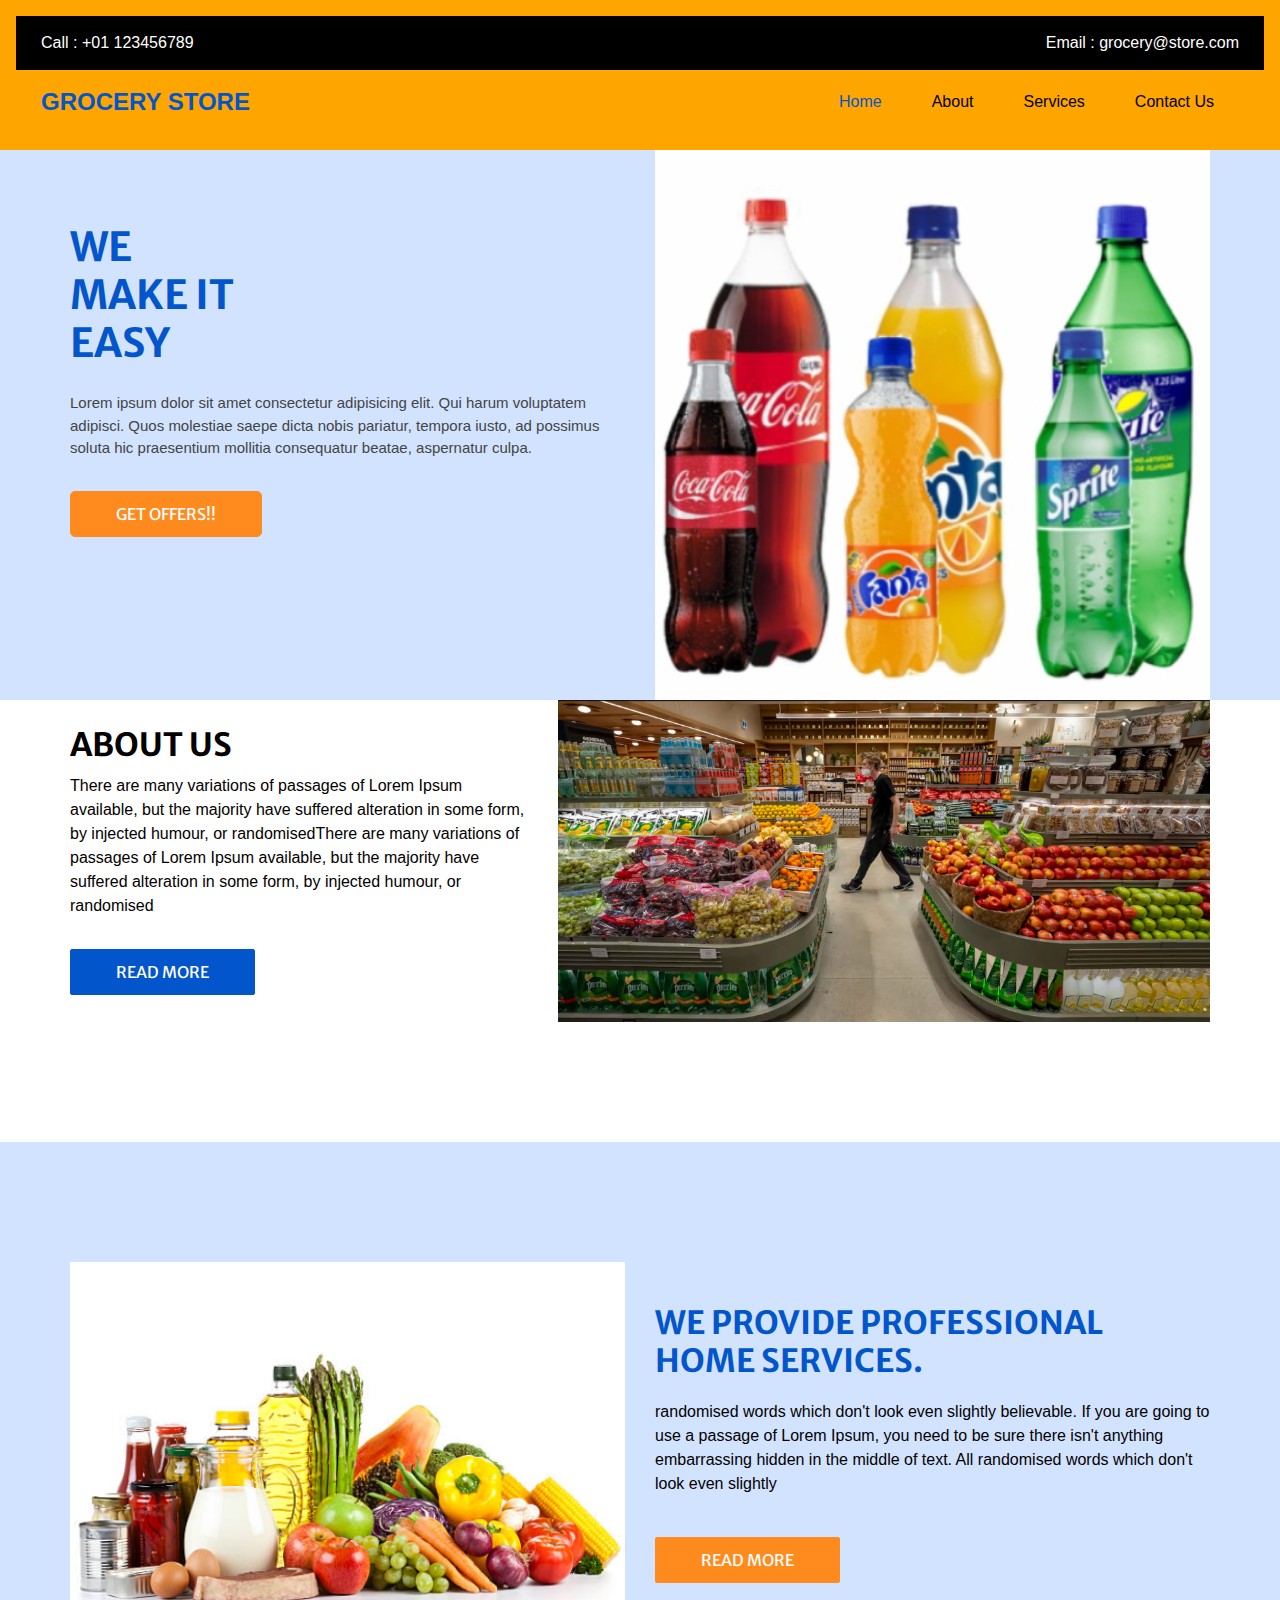
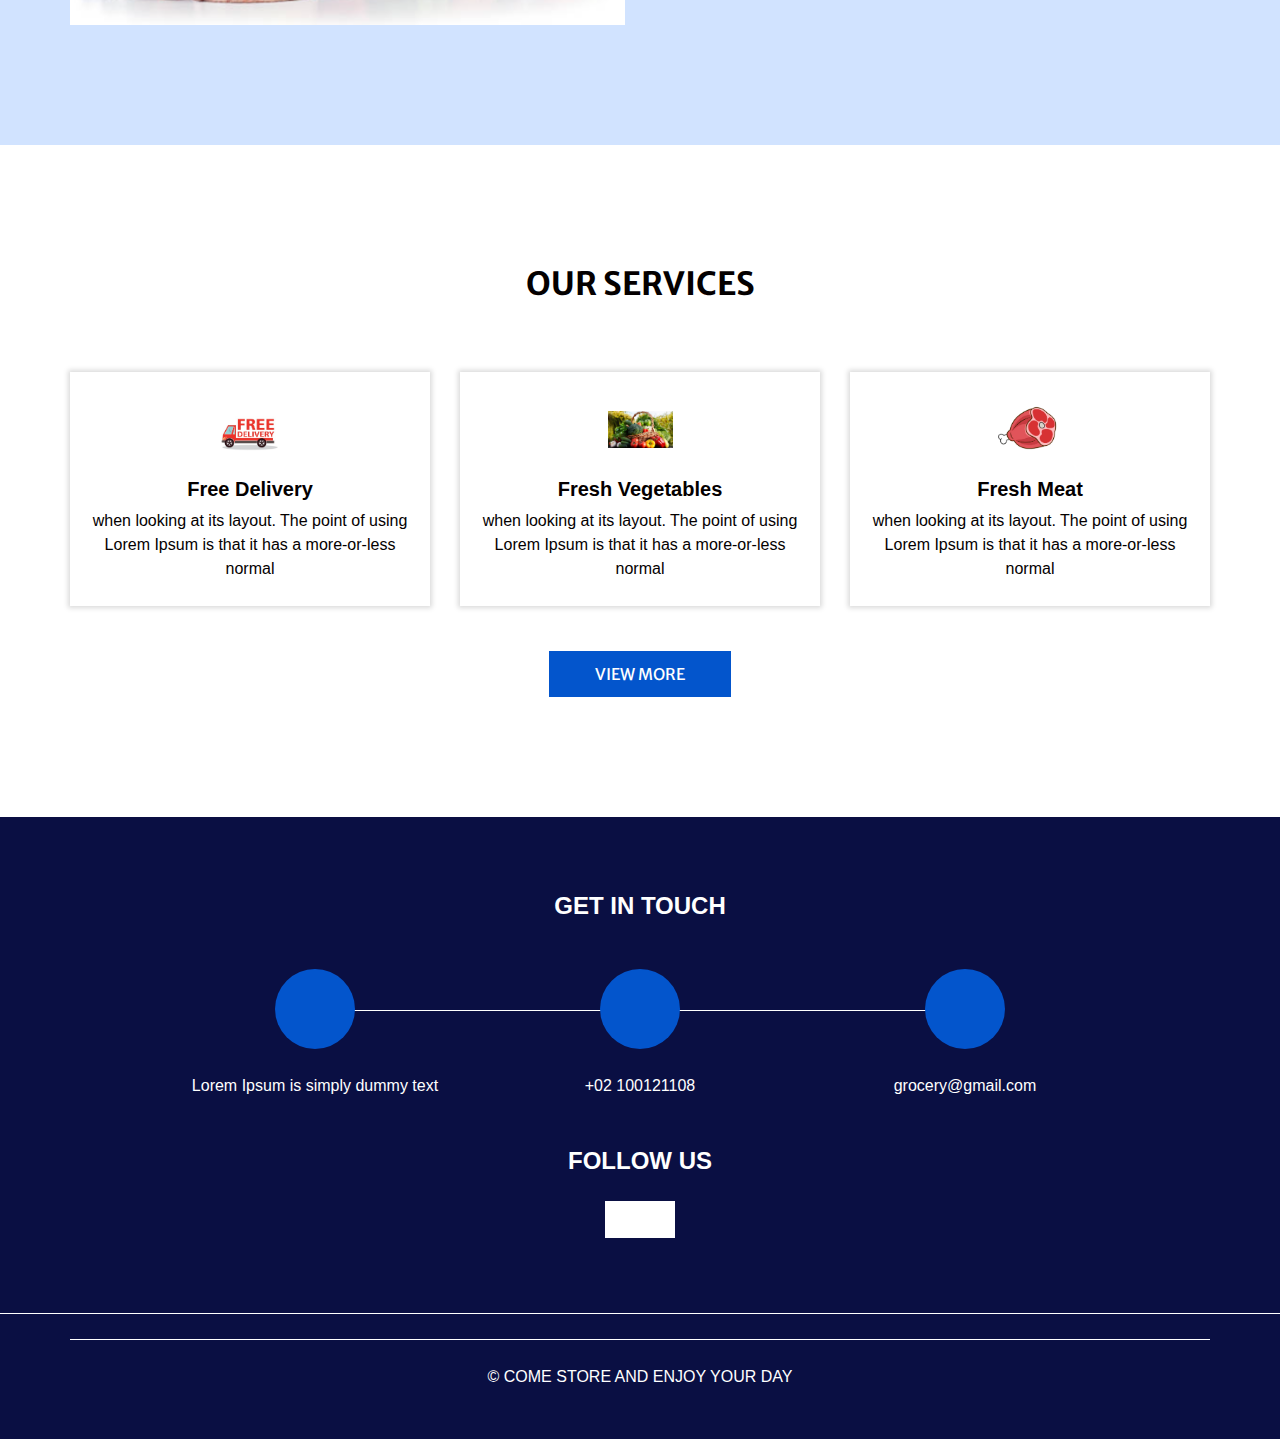
<file: index.html>
<!DOCTYPE html>
<html>

<head>
  <!-- Basic -->
  <meta charset="utf-8" />
  <meta http-equiv="X-UA-Compatible" content="IE=edge" />
  <!-- Mobile Metas -->
  <meta name="viewport" content="width=device-width, initial-scale=1, shrink-to-fit=no" />
  <!-- Site Metas -->
  <meta name="keywords" content="" />
  <meta name="description" content="" />
  <meta name="author" content="" />

  <title>Grocery Store</title>

  
  <!-- bootstrap core css -->
  <link rel="stylesheet" type="text/css" href="css/bootstrap.css" />
  

  <!-- Custom styles for this template -->
  <link href="css/style.css" rel="stylesheet" />
  <!-- responsive style -->
  <link href="css/responsive.css" rel="stylesheet" />

</head>

<body>
  <div class="hero_area">
    <!-- header section strats -->
    <header class="header_section">
      <div class="header_top">
        <div class="container-fluid">
          <div class="contact_nav">
            <a href="">
              <i class="fa fa-phone" aria-hidden="true"></i>
              <span>
                Call : +01 123456789
              </span>
            </a>
            <a href="">
              <i class="fa fa-envelope" aria-hidden="true"></i>
              <span>
                Email : grocery@store.com
              </span>
            </a>
          </div>
        </div>
      </div>
      <div class="header_bottom">
        <div class="container-fluid">
          <nav class="navbar navbar-expand-lg custom_nav-container ">
            <a class="navbar-brand" href="index.html">
              <span>
              GROCERY STORE
              </span>
            </a>

            <button class="navbar-toggler" type="button" data-toggle="collapse" data-target="#navbarSupportedContent" aria-controls="navbarSupportedContent" aria-expanded="false" aria-label="Toggle navigation">
              <span class=""> </span>
            </button>

            <div class="collapse navbar-collapse" id="navbarSupportedContent">
              <ul class="navbar-nav ">
                <li class="nav-item active">
                  <a class="nav-link" href="index.html">Home <span class="sr-only">(current)</span></a>
                </li>
                <li class="nav-item">
                  <a class="nav-link" href="about.html"> About</a>
                </li>
                <li class="nav-item">
                  <a class="nav-link" href="service.html">Services</a>
                </li>
                <li class="nav-item">
                  <a class="nav-link" href="contact.html">Contact Us</a>
                </li>
              </ul>
            </div>
          </nav>
        </div>
      </div>
    </header>
    <!-- end header section -->
    <!-- slider section -->
    <section class="slider_section ">
      <div class="container ">
        <div class="row">
          <div class="col-md-6 ">
            <div class="detail-box">
              <h1>
                WE  <br>
                MAKE IT <br>
                EASY
              </h1>
              <p>
                Lorem ipsum dolor sit amet consectetur adipisicing elit. Qui harum voluptatem adipisci. Quos molestiae saepe dicta nobis pariatur, tempora iusto, ad possimus soluta hic praesentium mollitia consequatur beatae, aspernatur culpa.
              </p>
              <a href="Product.html">
                GET OFFERS!!
              </a>
            </div>
          </div>
          <div class="col-md-6">
            <div class="img-box">
              <img src="images/drinks.png">
            </div>
          </div>
        </div>
      </div>
    </section>
    <!-- end slider section -->
  </div>

  

  <!-- about section -->

  <section class="about_section layout_padding-bottom">
    <div class="container">
      <div class="row">
        <div class="col-lg-5 col-md-6">
          <div class="detail-box">
            <h2>
              About us
            </h2>
            <p>
              There are many variations of passages of Lorem Ipsum available, but the majority have suffered alteration in some form, by injected humour, or randomisedThere are many variations of passages of Lorem Ipsum available, but the majority have suffered alteration in some form, by injected humour, or randomised
            </p>
            <a href="">
              Read More
            </a>
          </div>
        </div>
        <div class="col-lg-7 col-md-6">
          <div class="img-box">
            <img src="images/background1.png.jpg" alt="">
          </div>
        </div>
      </div>
    </div>
  </section>

  <!-- end about section -->


  <!-- professional section -->

  <section class="professional_section layout_padding">
    <div class="container">
      <div class="row">
        <div class="col-md-6">
          <div class="img-box">
            <img src="images/main.png" alt="">
          </div>
        </div>
        <div class="col-md-6 ">
          <div class="detail-box">
            <h2>
              We Provide Professional <br>
              Home Services.
            </h2>
            <p>
              randomised words which don't look even slightly believable. If you are going to use a passage of Lorem Ipsum, you need to be sure there isn't anything embarrassing hidden in the middle of text. All randomised words which don't look even slightly
            </p>
            <a href="">
              Read More
            </a>
          </div>
        </div>
      </div>
    </div>
  </section>

  <!-- end professional section -->

  <!-- service section -->

  <section class="service_section layout_padding">
    <div class="container ">
      <div class="heading_container heading_center">
        <h2> Our Services </h2>
      </div>
      <div class="row">
        <div class="col-sm-6 col-md-4 mx-auto">
          <div class="box ">
            <div class="img-box">
              <img src="images/delivery.jpg" alt="" />
            </div>
            <div class="detail-box">
              <h5>
                Free Delivery
              </h5>
              <p>
                when looking at its layout. The point of using Lorem Ipsum is
                that it has a more-or-less normal
              </p>
            </div>
          </div>
        </div>
        <div class="col-sm-6 col-md-4 mx-auto">
          <div class="box ">
            <div class="img-box">
              <img src="images/vegetables.png.jpg" alt="" />
            </div>
            <div class="detail-box">
              <h5>
                Fresh Vegetables
              </h5>
              <p>
                when looking at its layout. The point of using Lorem Ipsum is
                that it has a more-or-less normal
              </p>
            </div>
          </div>
        </div>
        <div class="col-sm-6 col-md-4 mx-auto">
          <div class="box ">
            <div class="img-box">
              <img src="images/meat.jpg" alt="" />
            </div>
            <div class="detail-box">
              <h5>
              Fresh Meat     
             </h5>
              <p>
                when looking at its layout. The point of using Lorem Ipsum is
                that it has a more-or-less normal
              </p>
            </div>
          </div>
        </div>
      </div>
      <div class="btn-box">
        <a href="">
          View More
        </a>
      </div>
    </div>
  </section>

  <!-- end service section -->

  

  <!-- info section -->
  <section class="info_section ">
    <div class="container">
      <h4>
        Get In Touch
      </h4>
      <div class="row">
        <div class="col-lg-10 mx-auto">
          <div class="info_items">
            <div class="row">
              <div class="col-md-4">
                <a href="">
                  <div class="item ">
                    <div class="img-box ">
                      <i class="fa fa-map-marker" aria-hidden="true"></i>
                    </div>
                    <p>
                      Lorem Ipsum is simply dummy text
                    </p>
                  </div>
                </a>
              </div>
              <div class="col-md-4">
                <a href="">
                  <div class="item ">
                    <div class="img-box ">
                      <i class="fa fa-phone" aria-hidden="true"></i>
                    </div>
                    <p>
                      +02 100121108
                    </p>
                  </div>
                </a>
              </div>
              <div class="col-md-4">
                <a href="">
                  <div class="item ">
                    <div class="img-box">
                      <i class="fa fa-envelope" aria-hidden="true"></i>
                    </div>
                    <p>
                      grocery@gmail.com
                    </p>
                  </div>
                </a>
              </div>
            </div>
          </div>
        </div>
      </div>
    </div>
    <div class="social-box">
      <h4>
        Follow Us
      </h4>
      <div class="box">
        <a href="">
          <i class="fa fa-facebook" aria-hidden="true"></i>
        </a>
        <a href="">
          <i class="fa fa-twitter" aria-hidden="true"></i>
        </a>
        <a href="">
          <i class="fa fa-youtube" aria-hidden="true"></i>
        </a>
        <a href="">
          <i class="fa fa-instagram" aria-hidden="true"></i>
        </a>
      </div>
    </div>
  </section>



  <!-- end info_section -->

  <!-- footer section -->
  <footer class="footer_section">
    <div class="container">
      <p>
        &copy; COME STORE AND ENJOY YOUR DAY
      </p>
    </div>
  </footer>
  <!-- footer section -->

  
</body>

</html>
</file>
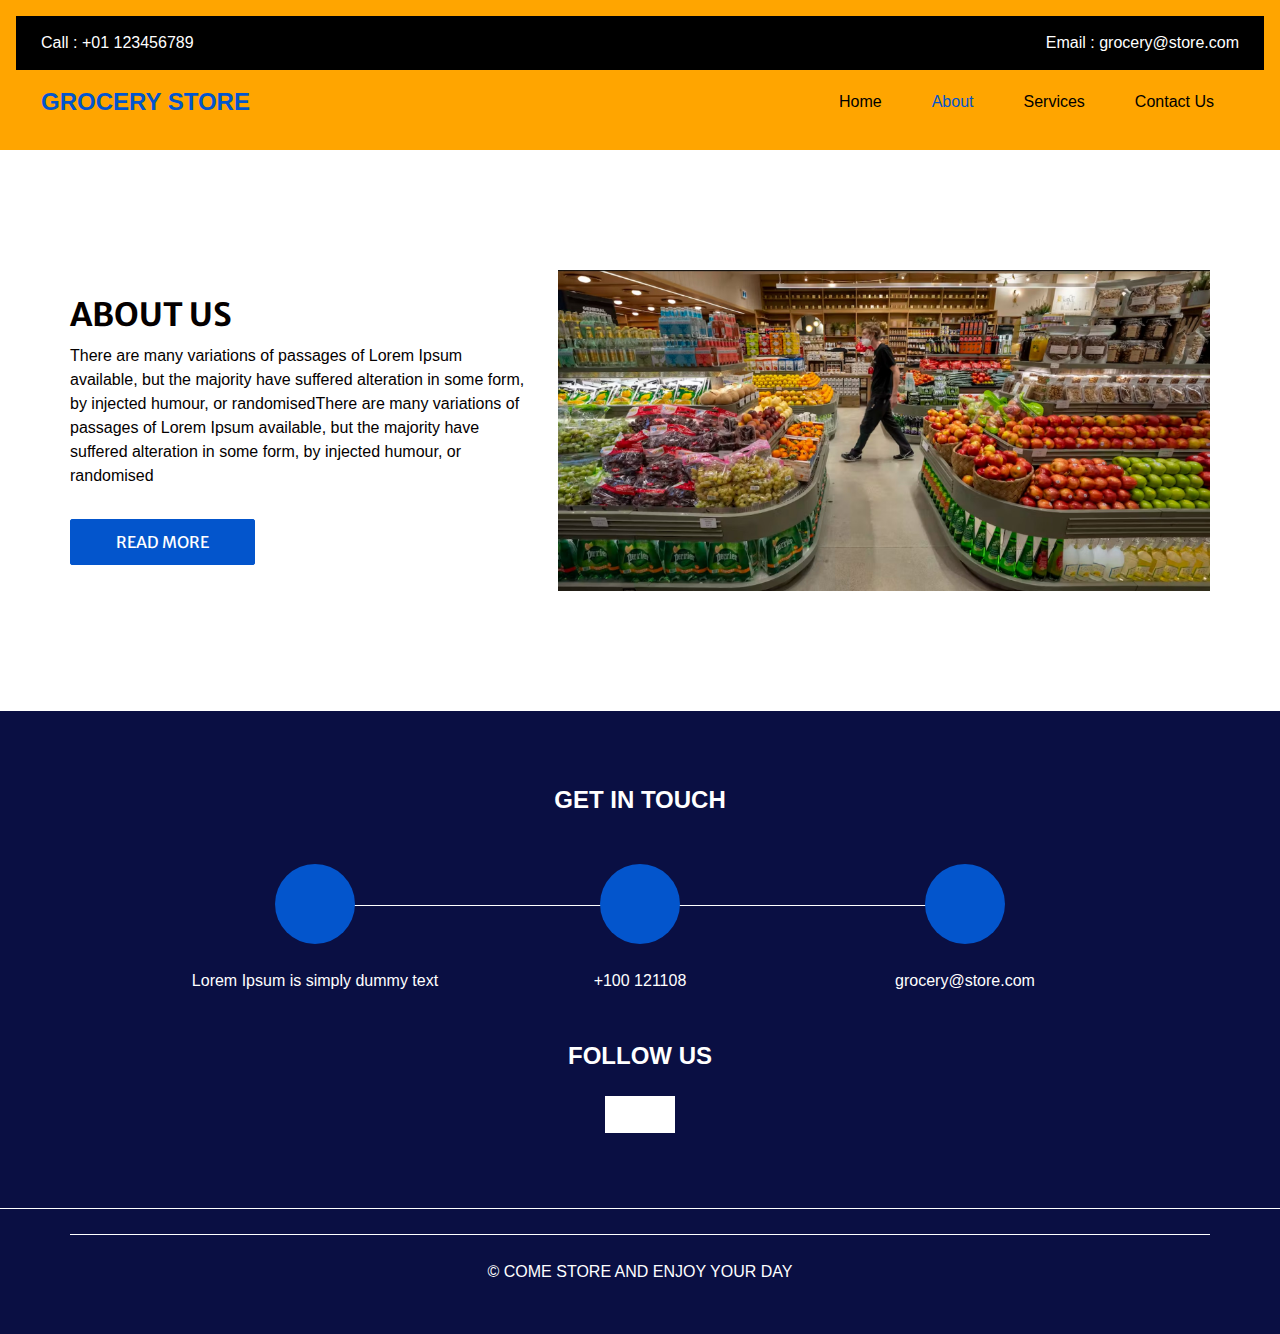
<file: about.html>
<!DOCTYPE html>
<html>

<head>
  <!-- Basic -->
  <meta charset="utf-8" />
  <meta http-equiv="X-UA-Compatible" content="IE=edge" />
  <!-- Mobile Metas -->
  <meta name="viewport" content="width=device-width, initial-scale=1, shrink-to-fit=no" />
  <!-- Site Metas -->
  <meta name="keywords" content="" />
  <meta name="description" content="" />
  <meta name="author" content="" />

  <title>GROCERY STORE</title>

 
  <!-- bootstrap core css -->
  <link rel="stylesheet" type="text/css" href="css/bootstrap.css" />
  
  

  <!-- Custom styles for this Website -->
  <link href="css/style.css" rel="stylesheet" />
  <!-- responsive style -->
  <link href="css/responsive.css" rel="stylesheet" />

</head>

<body>
  <div class="hero_area">
    <!-- header section strats -->
    <header class="header_section">
      <div class="header_top">
        <div class="container-fluid">
          <div class="contact_nav">
            <a href="">
              <i class="fa fa-phone" aria-hidden="true"></i>
              <span>
                Call : +01 123456789
              </span>
            </a>
            <a href="">
              <i class="fa fa-envelope" aria-hidden="true"></i>
              <span>
                Email : grocery@store.com
              </span>
            </a>
          </div>
        </div>
      </div>
      <div class="header_bottom">
        <div class="container-fluid">
          <nav class="navbar navbar-expand-lg custom_nav-container ">
            <a class="navbar-brand" href="index.html">
              <span>
               GROCERY STORE
              </span>
            </a>

            <button class="navbar-toggler" type="button" data-toggle="collapse" data-target="#navbarSupportedContent" aria-controls="navbarSupportedContent" aria-expanded="false" aria-label="Toggle navigation">
              <span class=""> </span>
            </button>

            <div class="collapse navbar-collapse" id="navbarSupportedContent">
              <ul class="navbar-nav ">
                <li class="nav-item ">
                  <a class="nav-link" href="index.html">Home <span class="sr-only">(current)</span></a>
                </li>
                <li class="nav-item active">
                  <a class="nav-link" href="about.html"> About</a>
                </li>
                <li class="nav-item">
                  <a class="nav-link" href="service.html">Services</a>
                </li>
                <li class="nav-item">
                  <a class="nav-link" href="contact.html">Contact Us</a>
                </li>
              </ul>
            </div>
          </nav>
        </div>
      </div>
    </header>
    <!-- end header section -->
  </div>

  <!-- about section -->

  <section class="about_section layout_padding">
    <div class="container">
      <div class="row">
        <div class="col-lg-5 col-md-6">
          <div class="detail-box">
            <h2>
              About us
            </h2>
            <p>
              There are many variations of passages of Lorem Ipsum available, but the majority have suffered alteration in some form, by injected humour, or randomisedThere are many variations of passages of Lorem Ipsum available, but the majority have suffered alteration in some form, by injected humour, or randomised
            </p>
            <a href="">
              Read More
            </a>
          </div>
        </div>
        <div class="col-lg-7 col-md-6">
          <div class="img-box">
            <img src="images/background1.png.jpg" alt="">
          </div>
        </div>
      </div>
    </div>
  </section>

  <!-- end about section -->

  <!-- info section -->
  <section class="info_section ">
    <div class="container">
      <h4>
        Get In Touch
      </h4>
      <div class="row">
        <div class="col-lg-10 mx-auto">
          <div class="info_items">
            <div class="row">
              <div class="col-md-4">
                <a href="">
                  <div class="item ">
                    <div class="img-box ">
                      <i class="fa fa-map-marker" aria-hidden="true"></i>
                    </div>
                    <p>
                      Lorem Ipsum is simply dummy text
                    </p>
                  </div>
                </a>
              </div>
              <div class="col-md-4">
                <a href="">
                  <div class="item ">
                    <div class="img-box ">
                      <i class="fa fa-phone" aria-hidden="true"></i>
                    </div>
                    <p>
                      +100 121108
                    </p>
                  </div>
                </a>
              </div>
              <div class="col-md-4">
                <a href="">
                  <div class="item ">
                    <div class="img-box">
                      <i class="fa fa-envelope" aria-hidden="true"></i>
                    </div>
                    <p>
                      grocery@store.com
                    </p>
                  </div>
                </a>
              </div>
            </div>
          </div>
        </div>
      </div>
    </div>
    <div class="social-box">
      <h4>
        Follow Us
      </h4>
      <div class="box">
        <a href="">
          <i class="fa fa-facebook" aria-hidden="true"></i>
        </a>
        <a href="">
          <i class="fa fa-twitter" aria-hidden="true"></i>
        </a>
        <a href="">
          <i class="fa fa-youtube" aria-hidden="true"></i>
        </a>
        <a href="">
          <i class="fa fa-instagram" aria-hidden="true"></i>
        </a>
      </div>
    </div>
  </section>



  <!-- end info_section -->

  <!-- footer section -->
  <footer class="footer_section">
    <div class="container">
      <p>
        &copy; COME STORE AND ENJOY YOUR DAY
      </p> 
        
    </div>
  </footer>
  <!-- footer section -->



</body>

</html>
</file>
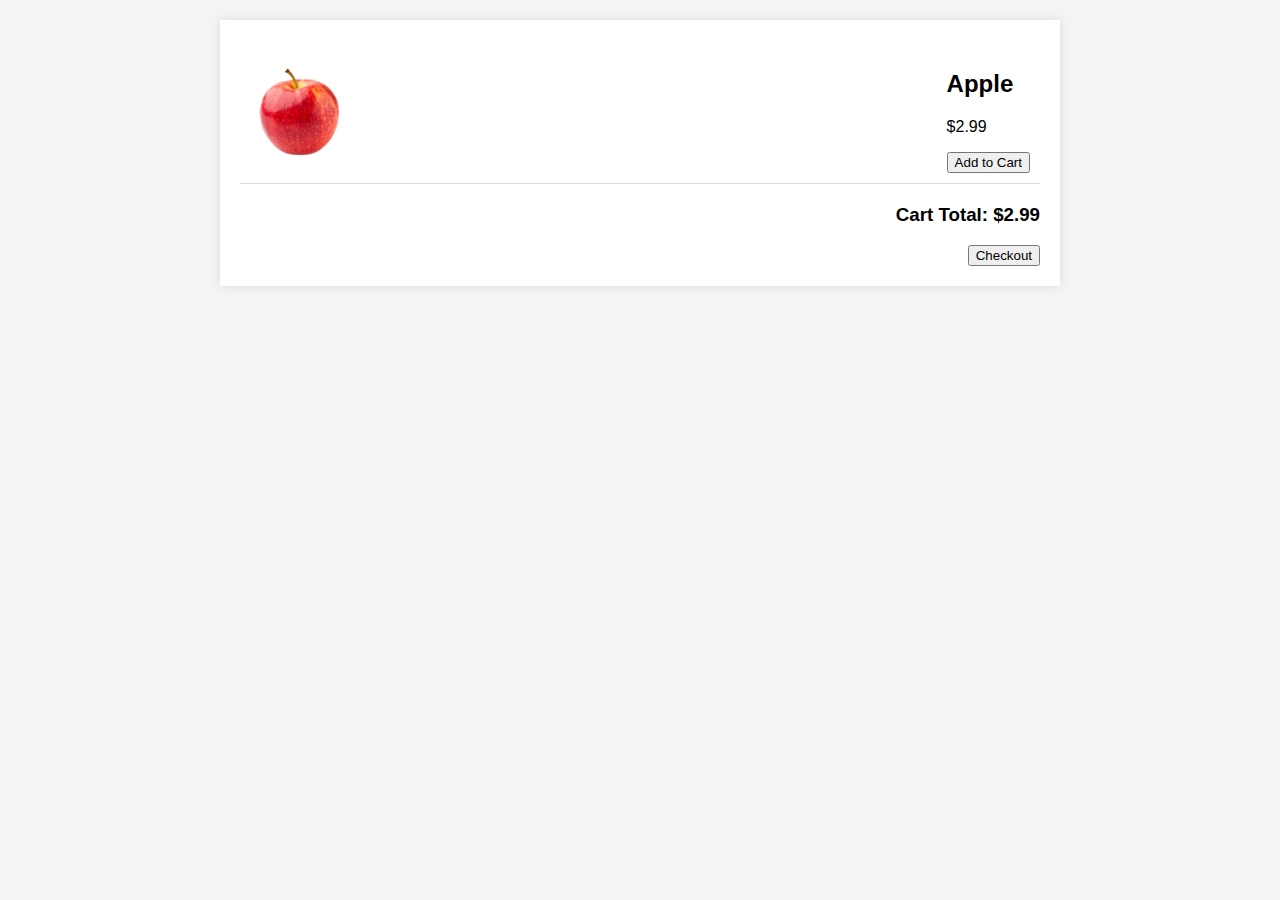
<file: cart1.html>
<!DOCTYPE html>
<html lang="en">
<head>
    <meta charset="UTF-8">
    <meta name="viewport" content="width=device-width, initial-scale=1.0">
    <title>Grocery Store</title>
    <link href="css/cart.css" rel="stylesheet" />
    
</head>
<body>
    <main>
        <div class="product" id="product-1">
            <img src="images/Apple.png" alt="Product 1">
            <div>
                <h2>Apple</h2>
                <p>$2.99</p>
                <button>Add to Cart</button>
            </div>
        </div>
        <div class="cart-total">
            <h3>Cart Total: <span id="cart-total">$2.99</span></h3>
            <button>Checkout</button>
        </div>
    </main>
    
</body>
</html>
</file>
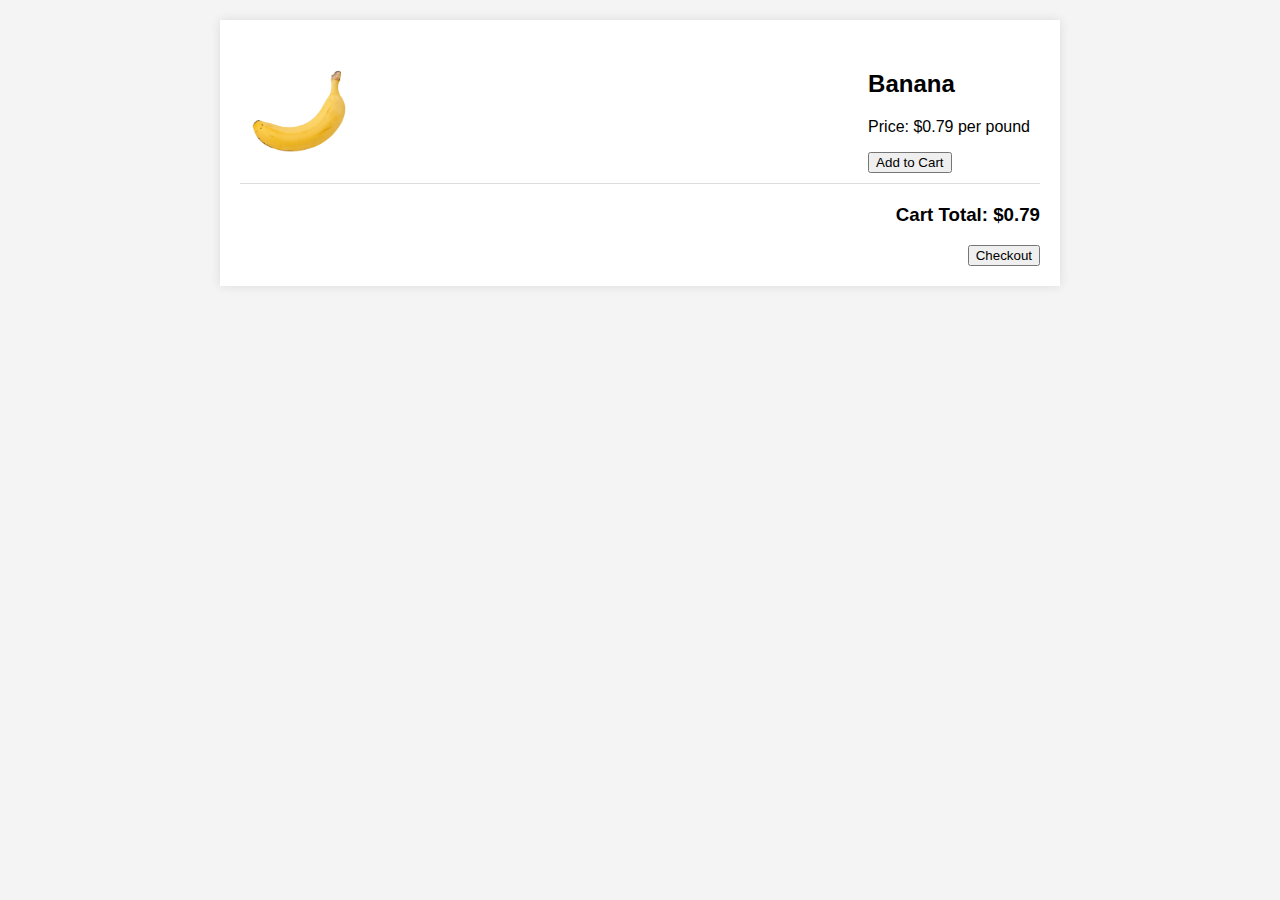
<file: cart2.html>
<!DOCTYPE html>
<html lang="en">
<head>
    <meta charset="UTF-8">
    <meta name="viewport" content="width=device-width, initial-scale=1.0">
    <title>Grocery Store</title>
    <link href="css/cart.css" rel="stylesheet" />
    
</head>
<body>
    <main>
        <div class="product" id="product-1">
            <img src="images/banana.png" alt="Product 1">
            <div>
                <h2>Banana</h2>
                <p>Price: $0.79 per pound</p>
                <button>Add to Cart</button>
            </div>
        </div>
        <div class="cart-total">
            <h3>Cart Total: <span id="cart-total">$0.79</span></h3>
            <button>Checkout</button>
        </div>
    </main>
    
</body>
</html>
</file>
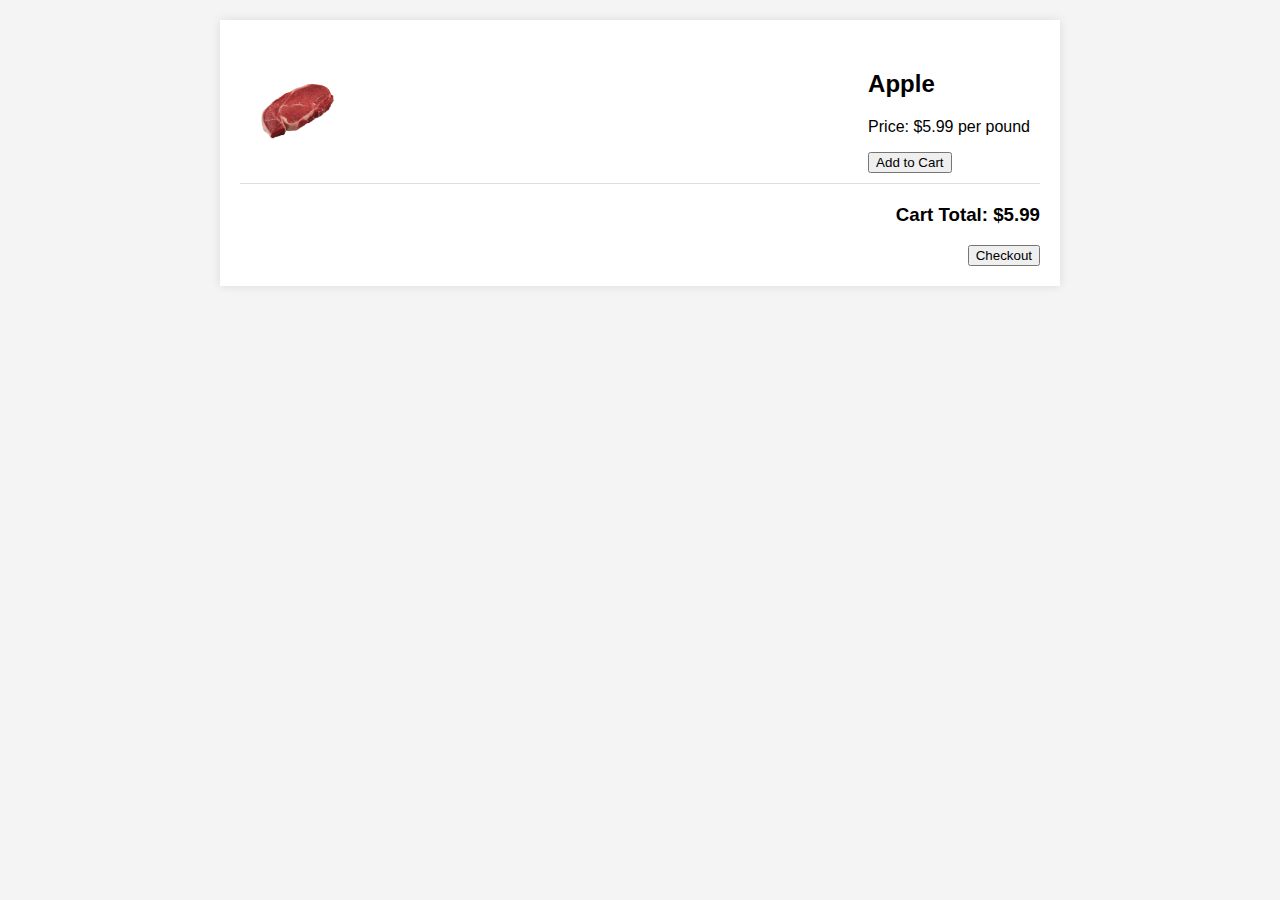
<file: cart3.html>
<!DOCTYPE html>
<html lang="en">
<head>
    <meta charset="UTF-8">
    <meta name="viewport" content="width=device-width, initial-scale=1.0">
    <title>Grocery Store</title>
    <link href="css/cart.css" rel="stylesheet" />
    
</head>
<body>
    <main>
        <div class="product" id="product-1">
            <img src="images/pork.png" alt="Product 1">
            <div>
                <h2>Apple</h2>
                <p>Price: $5.99 per pound</p>
                <button>Add to Cart</button>
            </div>
        </div>
        <div class="cart-total">
            <h3>Cart Total: <span id="cart-total">$5.99</span></h3>
            <button>Checkout</button>
        </div>
    </main>
    
</body>
</html>
</file>
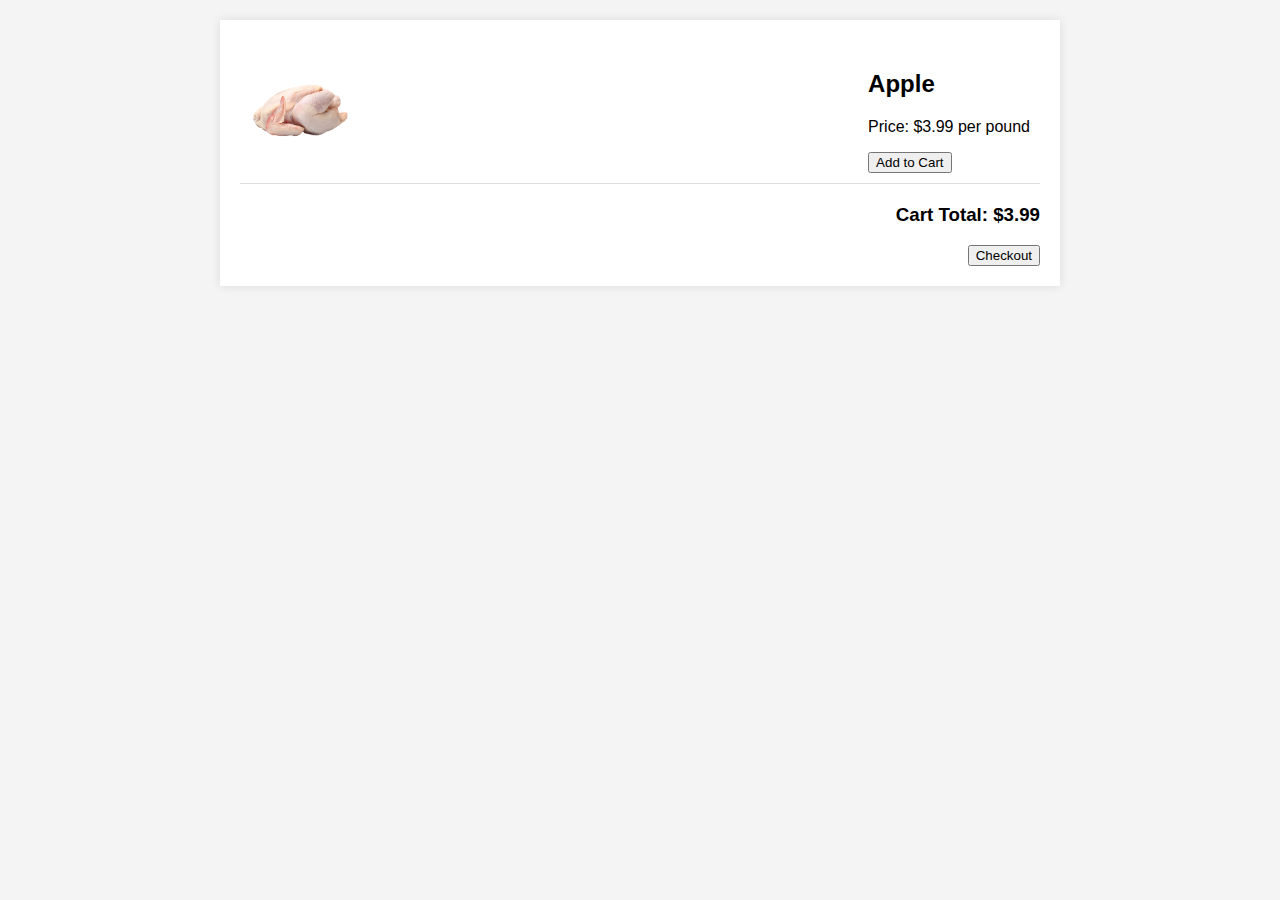
<file: cart4.html>
<!DOCTYPE html>
<html lang="en">
<head>
    <meta charset="UTF-8">
    <meta name="viewport" content="width=device-width, initial-scale=1.0">
    <title>Grocery Store</title>
    <link href="css/cart.css" rel="stylesheet" />
    
</head>
<body>
    <main>
        <div class="product" id="product-1">
            <img src="images/chicken.png" alt="Product 1">
            <div>
                <h2>Apple</h2>
                <p>Price: $3.99 per pound</p>
                <button>Add to Cart</button>
            </div>
        </div>
        <div class="cart-total">
            <h3>Cart Total: <span id="cart-total">$3.99</span></h3>
            <button>Checkout</button>
        </div>
    </main>
    
</body>
</html>
</file>
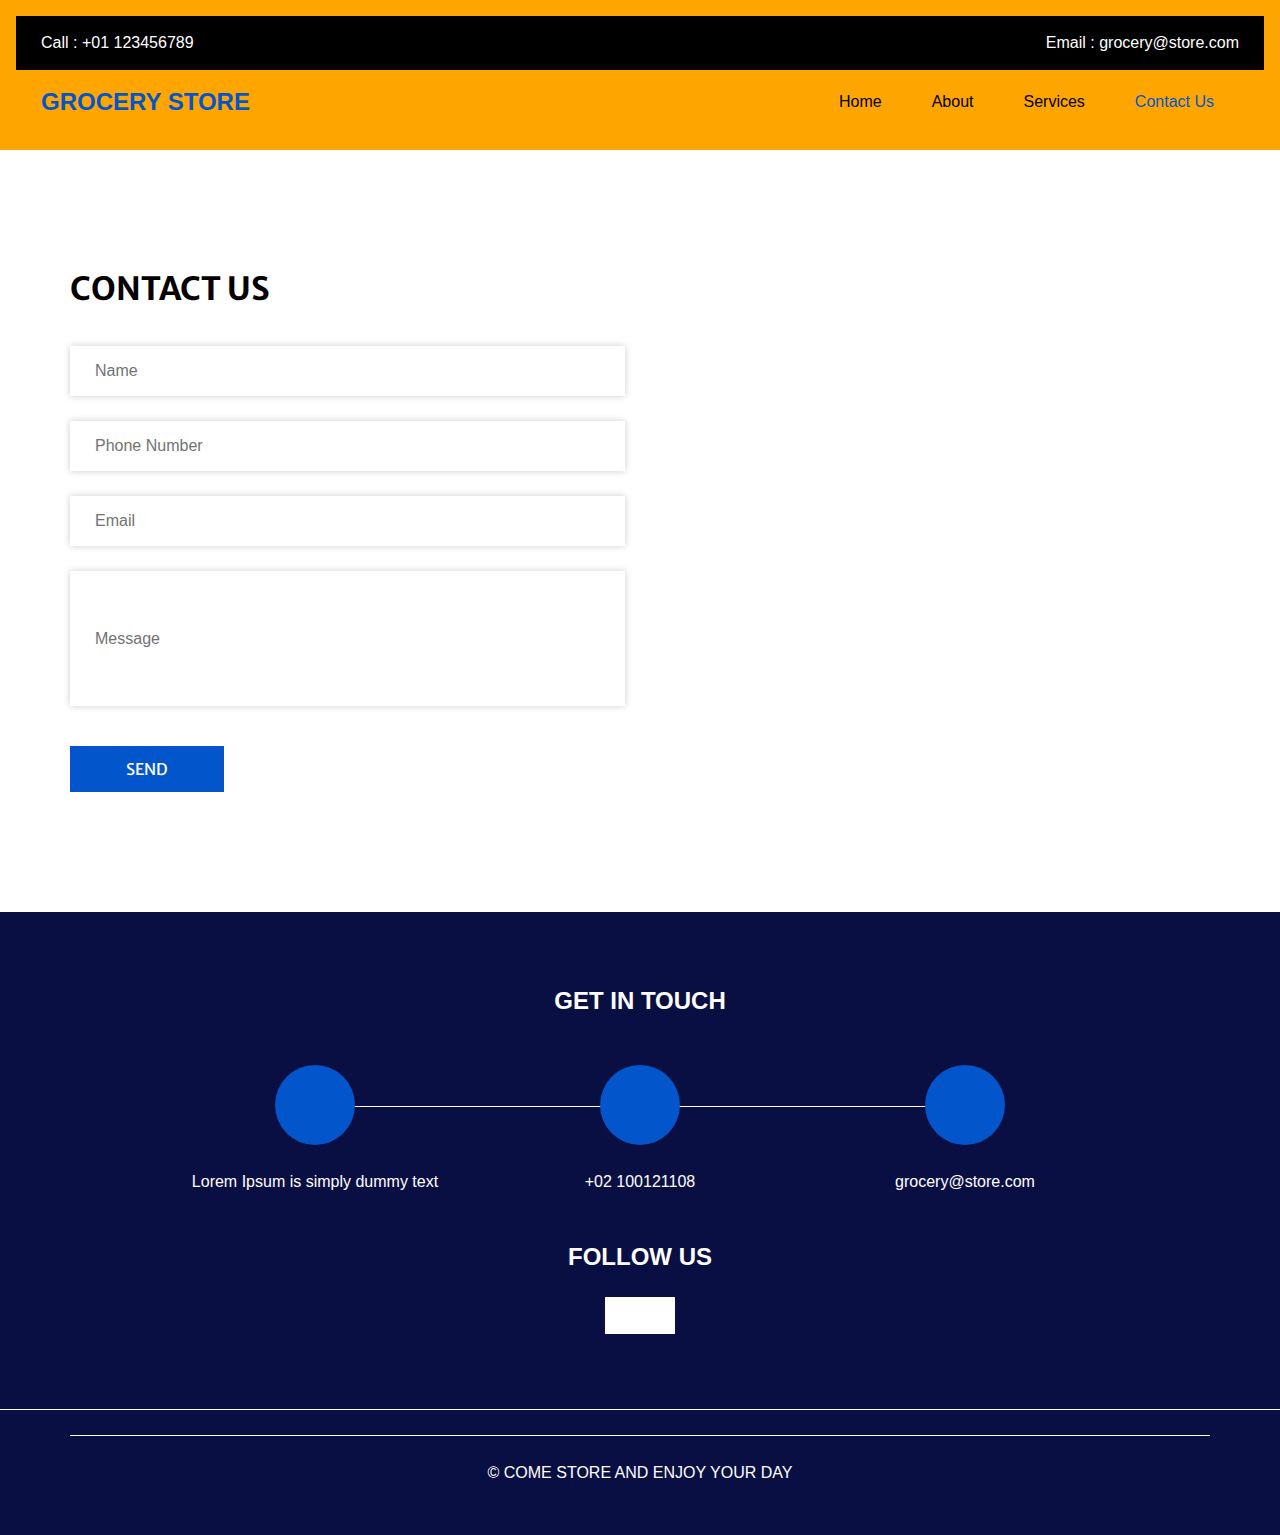
<file: contact.html>
<!DOCTYPE html>
<html>

<head>
  <!-- Basic -->
  <meta charset="utf-8" />
  <meta http-equiv="X-UA-Compatible" content="IE=edge" />
  <!-- Mobile Metas -->
  <meta name="viewport" content="width=device-width, initial-scale=1, shrink-to-fit=no" />
  <!-- Site Metas -->
  <meta name="keywords" content="" />
  <meta name="description" content="" />
  <meta name="author" content="" />

  <title>Inance</title>

  
  <link rel="stylesheet" type="text/css" href="css/bootstrap.css" />


  <!-- Custom styles for this Website -->
  <link href="css/style.css" rel="stylesheet" />
  <!-- responsive style -->
  <link href="css/responsive.css" rel="stylesheet" />

</head>

<body>
  <div class="hero_area">
    <!-- header section strats -->
    <header class="header_section">
      <div class="header_top">
        <div class="container-fluid">
          <div class="contact_nav">
            <a href="">
              <i class="fa fa-phone" aria-hidden="true"></i>
              <span>
                Call : +01 123456789
              </span>
            </a>
            <a href="">
              <i class="fa fa-envelope" aria-hidden="true"></i>
              <span>
                Email : grocery@store.com
              </span>
            </a>
          </div>
        </div>
      </div>
      <div class="header_bottom">
        <div class="container-fluid">
          <nav class="navbar navbar-expand-lg custom_nav-container ">
            <a class="navbar-brand" href="index.html">
              <span>
               GROCERY STORE
              </span>
            </a>

            <button class="navbar-toggler" type="button" data-toggle="collapse" data-target="#navbarSupportedContent" aria-controls="navbarSupportedContent" aria-expanded="false" aria-label="Toggle navigation">
              <span class=""> </span>
            </button>

            <div class="collapse navbar-collapse" id="navbarSupportedContent">
              <ul class="navbar-nav ">
                <li class="nav-item ">
                  <a class="nav-link" href="index.html">Home <span class="sr-only">(current)</span></a>
                </li>
                <li class="nav-item">
                  <a class="nav-link" href="about.html"> About</a>
                </li>
                <li class="nav-item">
                  <a class="nav-link" href="service.html">Services</a>
                </li>
                <li class="nav-item active">
                  <a class="nav-link" href="contact.html">Contact Us</a>
                </li>
              </ul>
            </div>
          </nav>
        </div>
      </div>
    </header>
    <!-- end header section -->
  </div>


  <!-- contact section -->

  <section class="contact_section layout_padding">
    <div class="container">
      <div class="heading_container">
        <h2>
          Contact Us
        </h2>
      </div>
      <div class="row">
        <div class="col-md-6">
          <form action="">
            <div>
              <input type="text" placeholder="Name" />
            </div>
            <div>
              <input type="text" placeholder="Phone Number" />
            </div>
            <div>
              <input type="email" placeholder="Email" />
            </div>
            <div>
              <input type="text" class="message-box" placeholder="Message" />
            </div>
            <div class="d-flex ">
              <button>
                SEND
              </button>
            </div>
          </form>
        </div>
        <div class="col-md-6">
          <div class="map_container">
            <div class="map">
              <div id="googleMap" style="width:100%;height:100%;"></div>
            </div>
          </div>
        </div>
      </div>
    </div>
  </section>

  <!-- end contact section -->


  <!-- info section -->
  <section class="info_section ">
    <div class="container">
      <h4>
        Get In Touch
      </h4>
      <div class="row">
        <div class="col-lg-10 mx-auto">
          <div class="info_items">
            <div class="row">
              <div class="col-md-4">
                <a href="">
                  <div class="item ">
                    <div class="img-box ">
                      <i class="fa fa-map-marker" aria-hidden="true"></i>
                    </div>
                    <p>
                      Lorem Ipsum is simply dummy text
                    </p>
                  </div>
                </a>
              </div>
              <div class="col-md-4">
                <a href="">
                  <div class="item ">
                    <div class="img-box ">
                      <i class="fa fa-phone" aria-hidden="true"></i>
                    </div>
                    <p>
                      +02 100121108
                    </p>
                  </div>
                </a>
              </div>
              <div class="col-md-4">
                <a href="">
                  <div class="item ">
                    <div class="img-box">
                      <i class="fa fa-envelope" aria-hidden="true"></i>
                    </div>
                    <p>
                      grocery@store.com
                    </p>
                  </div>
                </a>
              </div>
            </div>
          </div>
        </div>
      </div>
    </div>
    <div class="social-box">
      <h4>
        Follow Us
      </h4>
      <div class="box">
        <a href="">
          <i class="fa fa-facebook" aria-hidden="true"></i>
        </a>
        <a href="">
          <i class="fa fa-twitter" aria-hidden="true"></i>
        </a>
        <a href="">
          <i class="fa fa-youtube" aria-hidden="true"></i>
        </a>
        <a href="">
          <i class="fa fa-instagram" aria-hidden="true"></i>
        </a>
      </div>
    </div>
  </section>



  <!-- end info_section -->

  <!-- footer section -->
  <footer class="footer_section">
    <div class="container">
      <p>
        &copy; COME STORE AND ENJOY YOUR DAY
        
      </p>
    </div>
  </footer>
  <!-- footer section -->


</body>

</html>
</file>
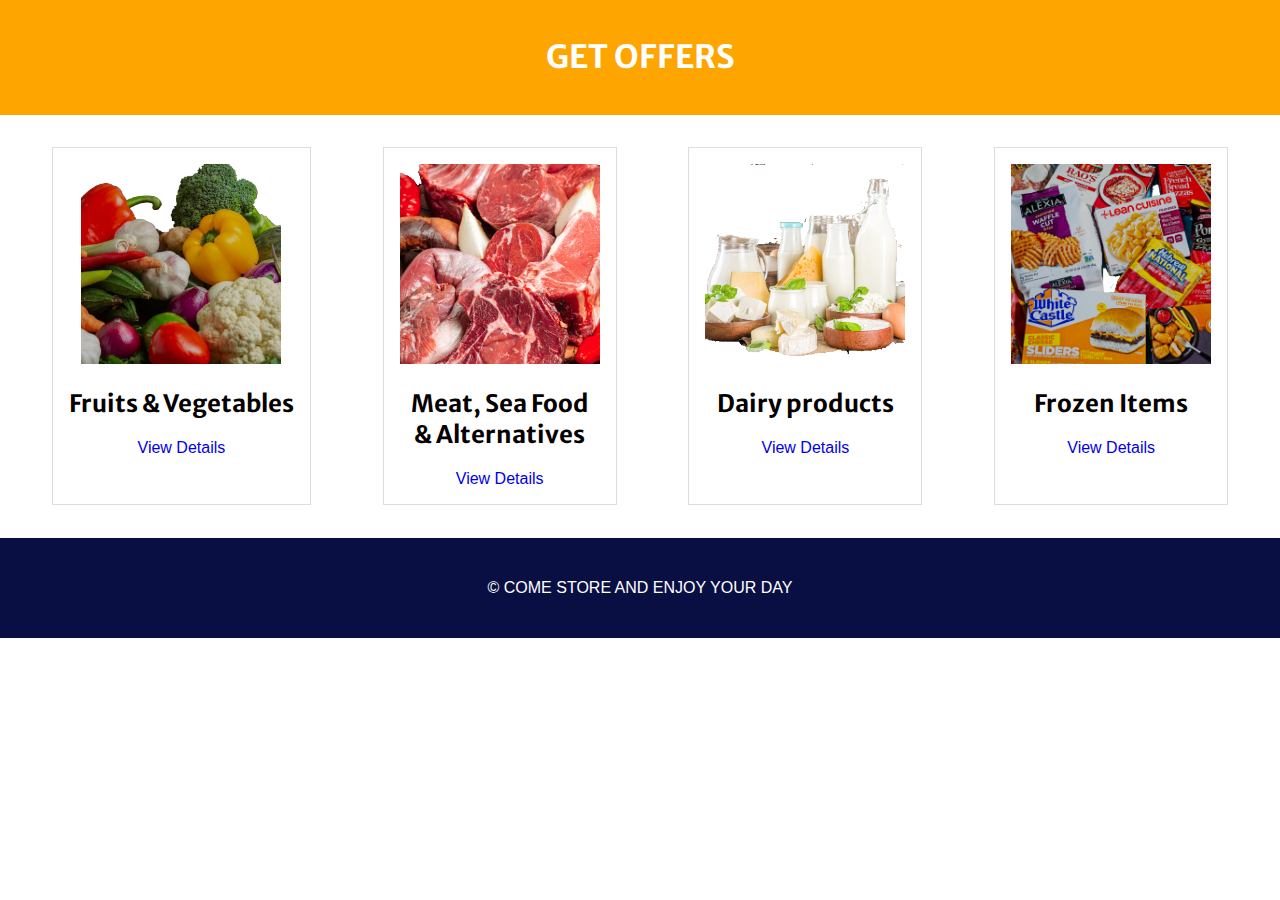
<file: Product.html>
<!DOCTYPE html>
<html lang="en">
<head>
    <meta charset="UTF-8">
    <meta name="viewport" content="width=device-width, initial-scale=1.0">
    <link href="css/style.css" rel="stylesheet" />
    <title>Grocery Store</title>
</head>
<body>

<header>
    <h1>GET OFFERS</h1>
    <!-- Add navigation or search bar if needed -->
</header>

<section class="product-listing">
    <!-- Product 1 -->
    <div class="product">
        <img src="images/vegies.png" alt="Product 1">
        <h2>Fruits & Vegetables</h2>
        <a href="product1.html">View Details</a>
    </div>

    <!-- Product 2 -->
    <div class="product">
        <img src="images/meat2.png" alt="Product 2">
        <h2>Meat, Sea Food  <br>& Alternatives</h2>
    <a href="product2.html">View Details</a>
    </div>

    <!-- Product 3 -->
    <div class="product">
        <img src="images/Dairy2.png" alt="Product 2">
        <h2>Dairy products</h2>
    <a href="product3.html">View Details</a>
    </div>

    <!-- Product 4 -->
    <div class="product">
        <img src="images/frozen.png" alt="Product 2">
        <h2>Frozen Items </h2>
    <a href="product4.html">View Details</a>
    </div>

</section>

<footer>
    <p> &copy; COME STORE AND ENJOY YOUR DAY</p>
</footer>

</body>
</html>
</file>
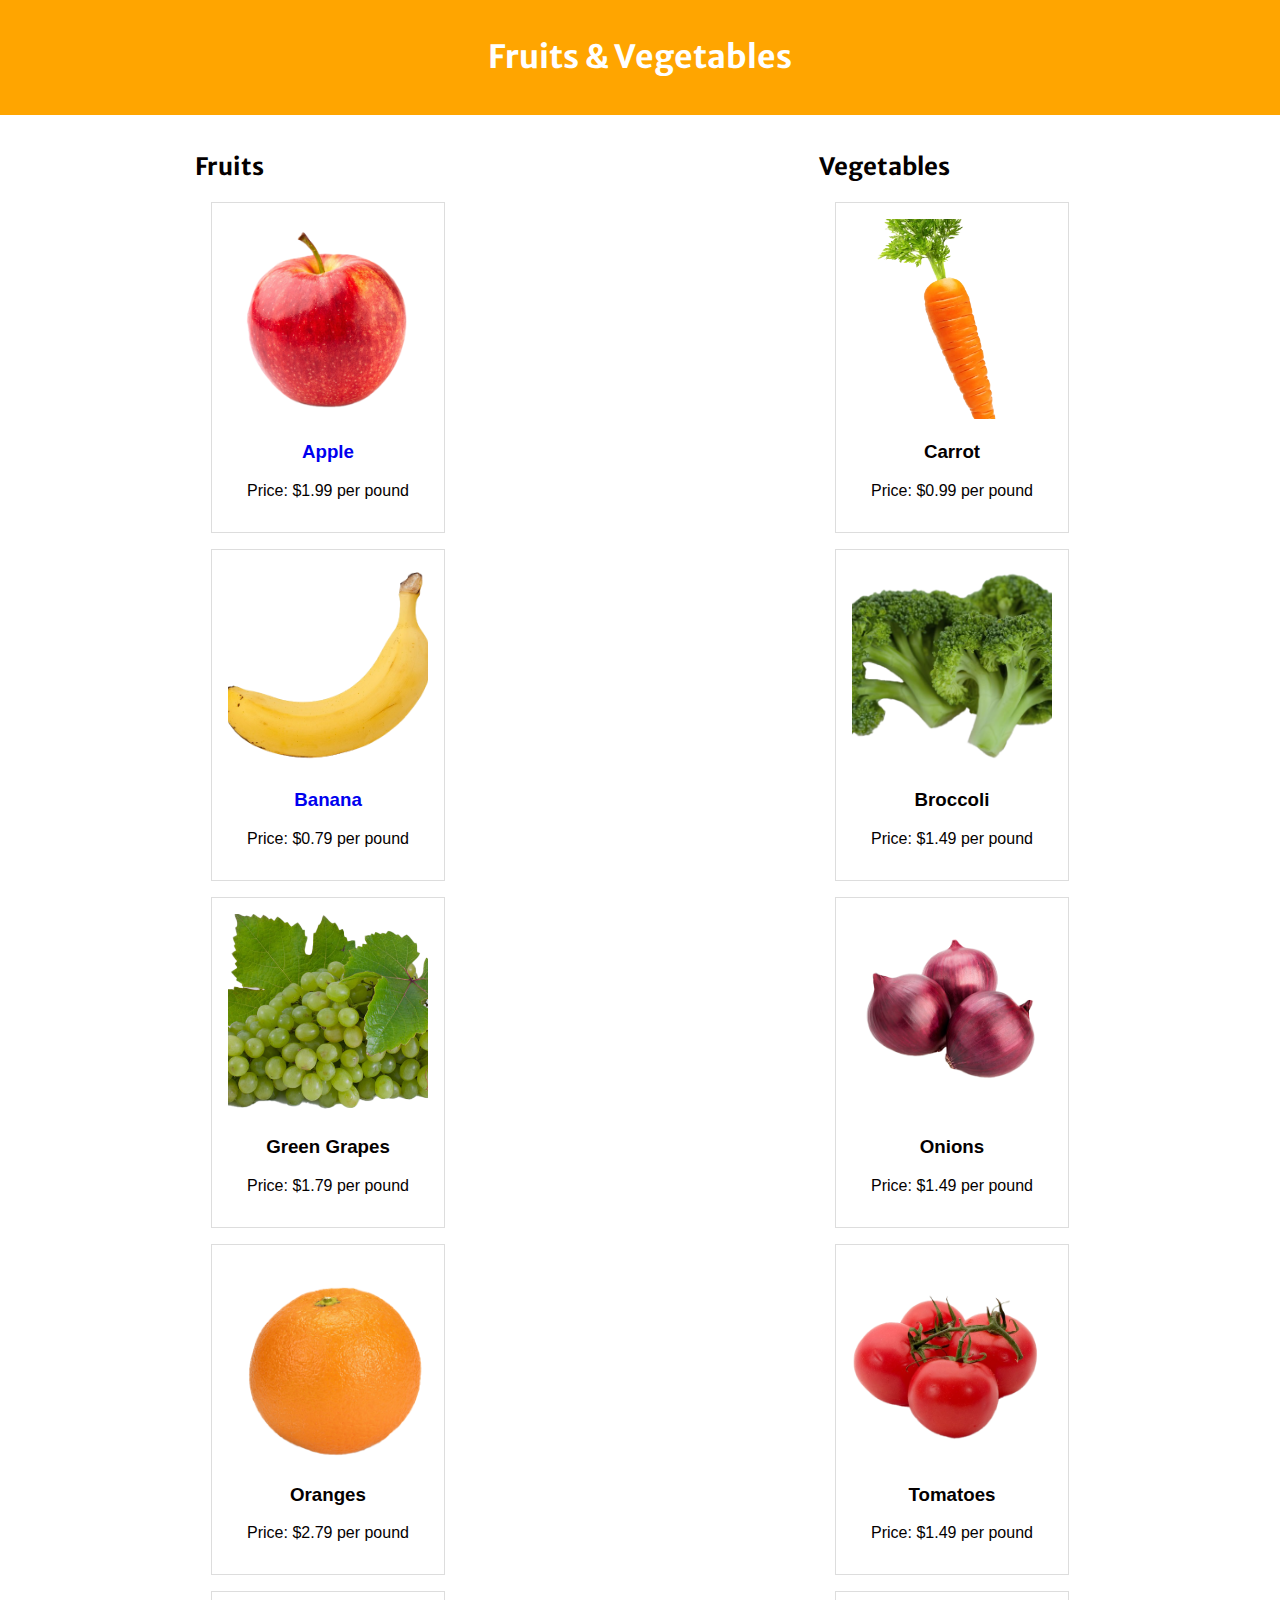
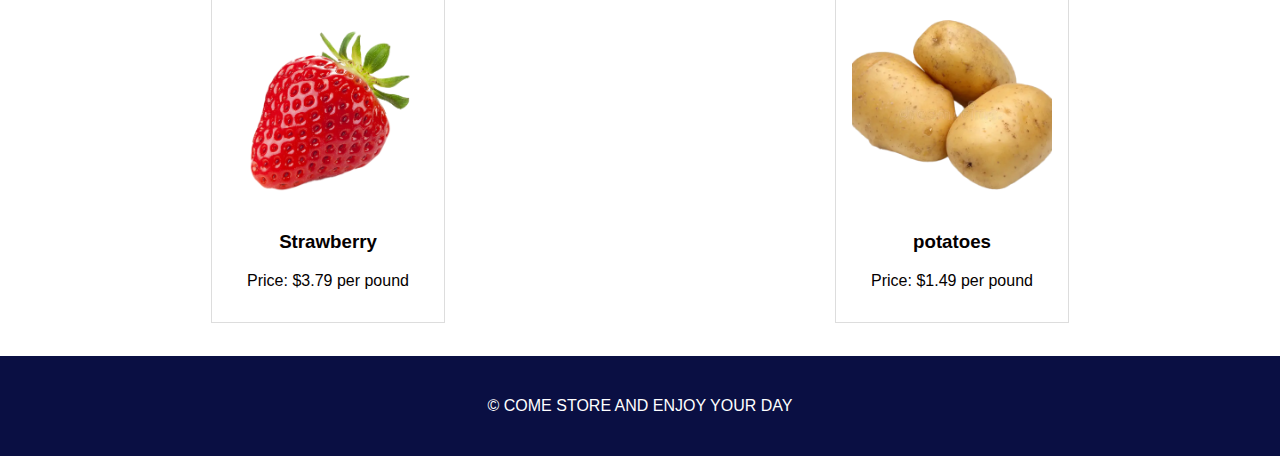
<file: product1.html>
<!DOCTYPE html>
<html lang="en">
<head>
    <meta charset="UTF-8">
    <meta name="viewport" content="width=device-width, initial-scale=1.0">
    <link href="css/style.css" rel="stylesheet" />
    <title>Grocery Store</title>
</head>
<body>

<header>
    <h1>Fruits & Vegetables</h1>
</header>

<section class="product-listing">
    <!-- Fruits -->
    <div class="category">
        <h2>Fruits</h2>
        <div class="product">
            <img src="images/Apple.png" alt="Apple">
            <h3><a href="cart1.html">Apple</a></h3>
            <p>Price: $1.99 per pound</p>
        </div>

        <div class="product">
            <img src="images/banana.png" alt="Banana">
            <h3><a href="cart2.html">Banana</a></h3>
            <p>Price: $0.79 per pound</p>
        </div>

        <div class="product">
            <img src="images/grapes.png" alt="Banana">
            <h3>Green Grapes</h3>
            <p>Price: $1.79 per pound</p>
        </div>

        <div class="product">
            <img src="images/oranges.png" alt="Banana">
            <h3>Oranges</h3>
            <p>Price: $2.79 per pound</p>
        </div>

        <div class="product">
            <img src="images/strawbery.png" alt="Banana">
            <h3>Strawberry</h3>
            <p>Price: $3.79 per pound</p>
        </div>

       
    </div>

    <!-- Vegetables -->
    <div class="category">
        <h2>Vegetables</h2>
        <div class="product">
            <img src="images/carrot.png" alt="Carrot">
            <h3>Carrot</h3>
            <p>Price: $0.99 per pound</p>
        </div>

        <div class="product">
            <img src="images/broccoli.png" alt="Broccoli">
            <h3>Broccoli</h3>
            <p>Price: $1.49 per pound</p>
        </div>

        <div class="product">
            <img src="images/onions.png" alt="Broccoli">
            <h3>Onions</h3>
            <p>Price: $1.49 per pound</p>
        </div>

        <div class="product">
            <img src="images/tomatos.png" alt="Broccoli">
            <h3>Tomatoes</h3>
            <p>Price: $1.49 per pound</p>
        </div>

        <div class="product">
            <img src="images/potatos.png" alt="Broccoli">
            <h3>potatoes</h3>
            <p>Price: $1.49 per pound</p>
        </div>

        
    </div>
</section>

<footer>
    <p>&copy; COME STORE AND ENJOY YOUR DAY</p>
</footer>

</body>
</html>
</file>
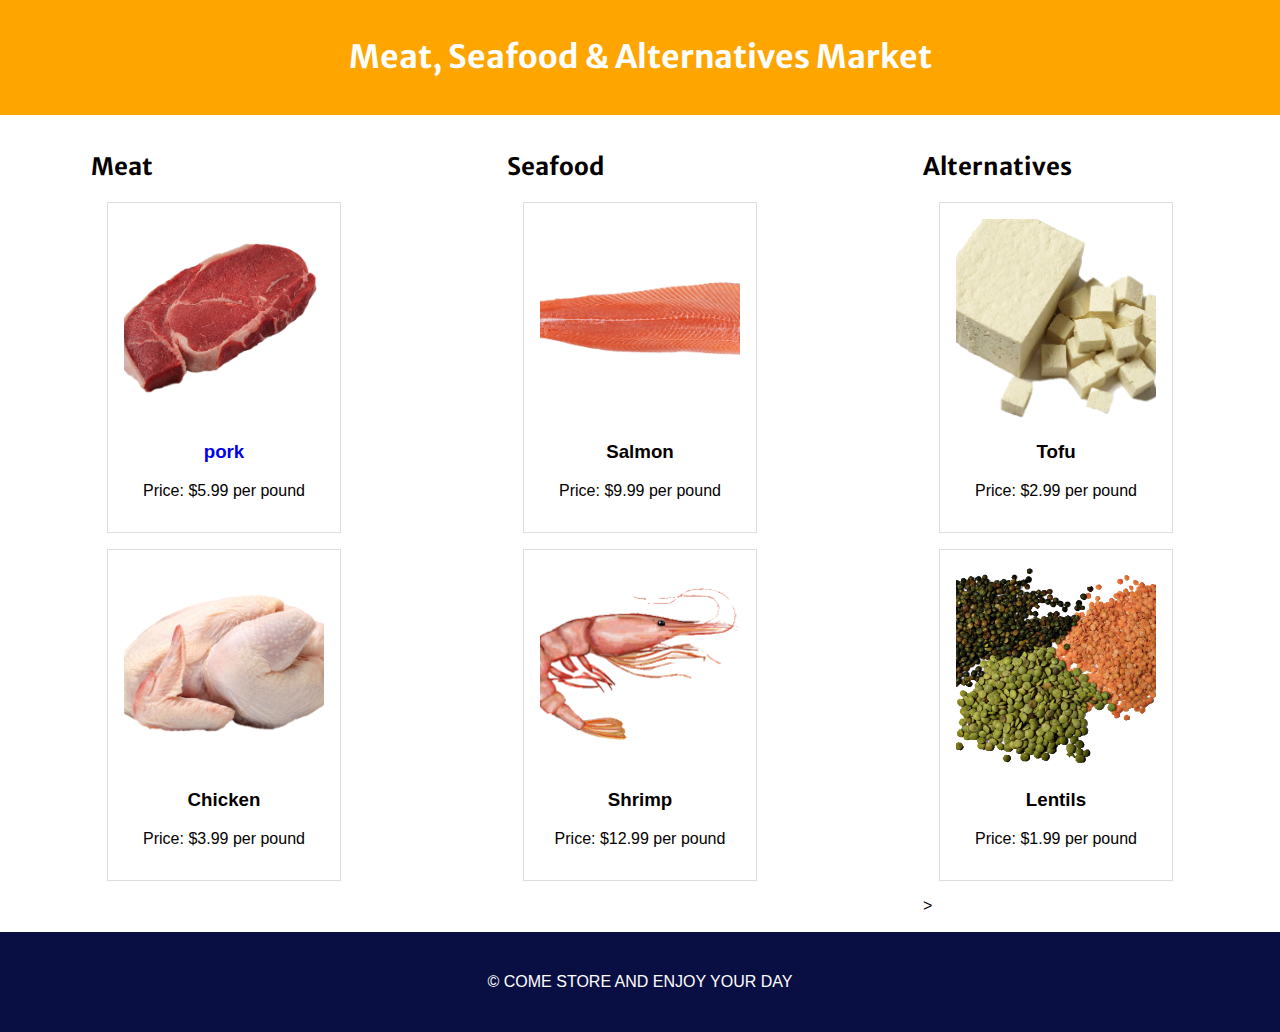
<file: product2.html>
<!DOCTYPE html>
<html lang="en">
<head>
    <meta charset="UTF-8">
    <meta name="viewport" content="width=device-width, initial-scale=1.0">
    <link href="css/style.css" rel="stylesheet" />
    <title>Grocery Store</title>
</head>
<body>

<header>
    <h1>Meat, Seafood & Alternatives Market</h1>
</header>

<section class="product-listing">
    <!-- Meat -->
    <div class="category">
        <h2>Meat</h2>
        <div class="product">
            <img src="images/pork.png" alt="Beef">
            <h3><a href="cart3.html">pork</a></h3>
            <p>Price: $5.99 per pound</p>
        </div>

        <div class="product">
            <img src="images/chicken.png" alt="Chicken">
            <h3><a href="cart4.html"></a>Chicken</h3>
            <p>Price: $3.99 per pound</p>
        </div>

       
    </div>

    <!-- Seafood -->
    <div class="category">
        <h2>Seafood</h2>
        <div class="product">
            <img src="images/salmon.png" alt="Salmon">
            <h3>Salmon</h3>
            <p>Price: $9.99 per pound</p>
        </div>

        <div class="product">
            <img src="images/shrimp.png" alt="Shrimp">
            <h3>Shrimp</h3>
            <p>Price: $12.99 per pound</p>
        </div>

        
    </div>

    <!-- Alternatives -->
    <div class="category">
        <h2>Alternatives</h2>
        <div class="product">
            <img src="images/tofu.png" alt="Tofu">
            <h3>Tofu</h3>
            <p>Price: $2.99 per pound</p>
        </div>

        <div class="product">
            <img src="images/lenthils.png" alt="Lentils">
            <h3>Lentils</h3>
            <p>Price: $1.99 per pound</p>
        </div>

       >
    </div>
</section>

<footer>
    <p>&copy; COME STORE AND ENJOY YOUR DAY</p>
</footer>

</body>
</html>
</file>
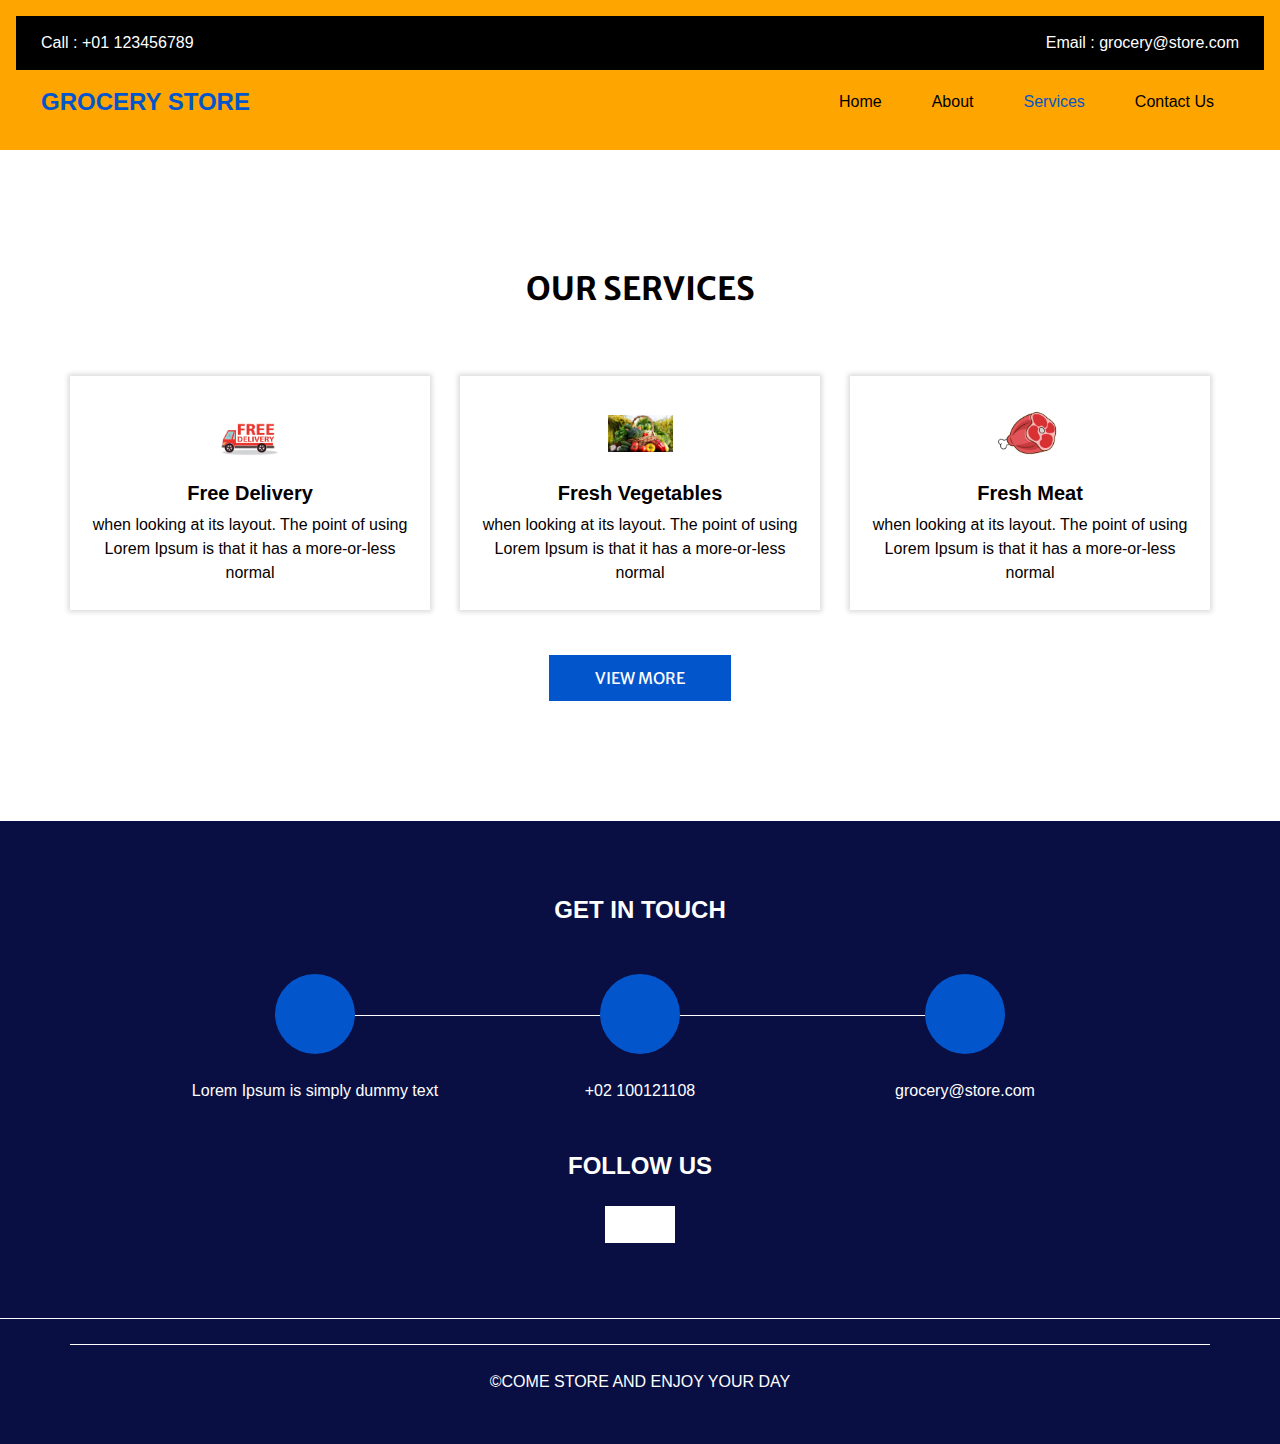
<file: service.html>
<!DOCTYPE html>
<html>

<head>
  <!-- Basic -->
  <meta charset="utf-8" />
  <meta http-equiv="X-UA-Compatible" content="IE=edge" />
  <!-- Mobile Metas -->
  <meta name="viewport" content="width=device-width, initial-scale=1, shrink-to-fit=no" />
  <!-- Site Metas -->
  <meta name="keywords" content="" />
  <meta name="description" content="" />
  <meta name="author" content="" />

  <title>GROCERY STORE</title>

  
  <link rel="stylesheet" type="text/css" href="css/bootstrap.css" />
 
  

  <!-- Custom styles for this template -->
  <link href="css/style.css" rel="stylesheet" />
  <!-- responsive style -->
  <link href="css/responsive.css" rel="stylesheet" />

</head>

<body>
  <div class="hero_area">
    <!-- header section strats -->
    <header class="header_section">
      <div class="header_top">
        <div class="container-fluid">
          <div class="contact_nav">
            <a href="">
              <i class="fa fa-phone" aria-hidden="true"></i>
              <span>
                Call : +01 123456789
              </span>
            </a>
            <a href="">
              <i class="fa fa-envelope" aria-hidden="true"></i>
              <span>
                Email : grocery@store.com
              </span>
            </a>
          </div>
        </div>
      </div>
      <div class="header_bottom">
        <div class="container-fluid">
          <nav class="navbar navbar-expand-lg custom_nav-container ">
            <a class="navbar-brand" href="index.html">
              <span>
                GROCERY STORE
              </span>
            </a>

            <button class="navbar-toggler" type="button" data-toggle="collapse" data-target="#navbarSupportedContent" aria-controls="navbarSupportedContent" aria-expanded="false" aria-label="Toggle navigation">
              <span class=""> </span>
            </button>

            <div class="collapse navbar-collapse" id="navbarSupportedContent">
              <ul class="navbar-nav ">
                <li class="nav-item ">
                  <a class="nav-link" href="index.html">Home <span class="sr-only">(current)</span></a>
                </li>
                <li class="nav-item">
                  <a class="nav-link" href="about.html"> About</a>
                </li>
                <li class="nav-item active">
                  <a class="nav-link" href="service.html">Services</a>
                </li>
                <li class="nav-item">
                  <a class="nav-link" href="contact.html">Contact Us</a>
                </li>
              </ul>
            </div>
          </nav>
        </div>
      </div>
    </header>
    <!-- end header section -->
  </div>

  <!-- service section -->

  <section class="service_section layout_padding">
    <div class="container ">
      <div class="heading_container heading_center">
        <h2> Our Services </h2>
      </div>
      <div class="row">
        <div class="col-sm-6 col-md-4 mx-auto">
          <div class="box ">
            <div class="img-box">
              <img src="images/delivery.jpg" alt="" />
            </div>
            <div class="detail-box">
              <h5>
               Free Delivery
              </h5>
              <p>
                when looking at its layout. The point of using Lorem Ipsum is
                that it has a more-or-less normal
              </p>
            </div>
          </div>
        </div>
        <div class="col-sm-6 col-md-4 mx-auto">
          <div class="box ">
            <div class="img-box">
              <img src="images/vegetables.png.jpg" alt="" />
            </div>
            <div class="detail-box">
              <h5>
                Fresh Vegetables
              </h5>
              <p>
                when looking at its layout. The point of using Lorem Ipsum is
                that it has a more-or-less normal
              </p>
            </div>
          </div>
        </div>
        <div class="col-sm-6 col-md-4 mx-auto">
          <div class="box ">
            <div class="img-box">
              <img src="images/meat.jpg" alt="" />
            </div>
            <div class="detail-box">
              <h5>
                Fresh Meat
              </h5>
              <p>
                when looking at its layout. The point of using Lorem Ipsum is
                that it has a more-or-less normal
              </p>
            </div>
          </div>
        </div>
      </div>
      <div class="btn-box">
        <a href="">
          View More
        </a>
      </div>
    </div>
  </section>

  <!-- end service section -->

  <!-- info section -->
  <section class="info_section ">
    <div class="container">
      <h4>
        Get In Touch
      </h4>
      <div class="row">
        <div class="col-lg-10 mx-auto">
          <div class="info_items">
            <div class="row">
              <div class="col-md-4">
                <a href="">
                  <div class="item ">
                    <div class="img-box ">
                      <i class="fa fa-map-marker" aria-hidden="true"></i>
                    </div>
                    <p>
                      Lorem Ipsum is simply dummy text
                    </p>
                  </div>
                </a>
              </div>
              <div class="col-md-4">
                <a href="">
                  <div class="item ">
                    <div class="img-box ">
                      <i class="fa fa-phone" aria-hidden="true"></i>
                    </div>
                    <p>
                      +02 100121108
                    </p>
                  </div>
                </a>
              </div>
              <div class="col-md-4">
                <a href="">
                  <div class="item ">
                    <div class="img-box">
                      <i class="fa fa-envelope" aria-hidden="true"></i>
                    </div>
                    <p>
                      grocery@store.com
                    </p>
                  </div>
                </a>
              </div>
            </div>
          </div>
        </div>
      </div>
    </div>
    <div class="social-box">
      <h4>
        Follow Us
      </h4>
      <div class="box">
        <a href="">
          <i class="fa fa-facebook" aria-hidden="true"></i>
        </a>
        <a href="">
          <i class="fa fa-twitter" aria-hidden="true"></i>
        </a>
        <a href="">
          <i class="fa fa-youtube" aria-hidden="true"></i>
        </a>
        <a href="">
          <i class="fa fa-instagram" aria-hidden="true"></i>
        </a>
      </div>
    </div>
  </section>



  <!-- end info_section -->

  <!-- footer section -->
  <footer class="footer_section">
    <div class="container">
      <p>
        &copy;COME STORE AND ENJOY YOUR DAY
      
      </p>
    </div>
  </footer>
  <!-- footer section -->

 

</body>

</html>
</file>
<file: css/style.css>
@import url("https://fonts.googleapis.com/css2?family=Lato:wght@400;700&family=Merriweather+Sans:wght@400;700&display=swap");

body {
  font-family: 'Lato', sans-serif;
  color: #040000;
}

.layout_padding {
  padding-top: 120px;
  padding-bottom: 120px;
}

.layout_padding2 {
  padding: 45px 0;
}

.layout_padding2-top {
  padding-top: 45px;
}

.layout_padding2-bottom {
  padding-bottom: 45px;
}

.layout_padding-top {
  padding-top: 120px;
}

.layout_padding-bottom {
  padding-bottom: 120px;
}

.heading_container {
  display: -webkit-box;
  display: -ms-flexbox;
  display: flex;
  -webkit-box-orient: vertical;
  -webkit-box-direction: normal;
  -ms-flex-direction: column;
  flex-direction: column;
  -webkit-box-align: start;
  -ms-flex-align: start;
  align-items: flex-start;
}

.heading_container h2 {
  font-weight: bold;
  display: -webkit-box;
  display: -ms-flexbox;
  display: flex;
  -webkit-box-align: center;
  -ms-flex-align: center;
  align-items: center;
  text-transform: uppercase;
  font-family: 'Merriweather Sans', sans-serif;
}

.heading_container p {
  margin-bottom: 0;
}

.heading_container.heading_center {
  -webkit-box-align: center;
  -ms-flex-align: center;
  align-items: center;
  text-align: center;
}

h1,
h2 {
  font-family: 'Merriweather Sans', sans-serif;
}

a,
a:hover,
a:focus {
  text-decoration: none;
}

/*header section*/
.hero_area {
  position: relative;
  background-color: #d1e3ff;
}

.header_section .container-fluid {
  padding-right: 25px;
  padding-left: 25px;
}

.header_section .header_top {
  padding: 15px 0;
  background-color: #000000;
}

.header_section .header_top .contact_nav {
  display: -webkit-box;
  display: -ms-flexbox;
  display: flex;
  -webkit-box-pack: justify;
  -ms-flex-pack: justify;
  justify-content: space-between;
}

.header_section .header_top .contact_nav a {
  color: #ffffff;
}

.header_section .header_top .contact_nav a i {
  color: #ff8a1d;
}

.header_section .header_bottom {
  padding: 10px 0;
}

.navbar-brand {
  padding: 0;
  margin: 0;
  color: #000000;
  font-weight: bold;
  font-size: 24px;
  font-weight: bold;
}

.navbar-brand span {
  color: #0355cc;
  text-transform: uppercase;
}

.custom_nav-container {
  padding: 0;
}

.custom_nav-container .navbar-nav {
  margin-left: auto;
}

.custom_nav-container .navbar-nav .nav-item .nav-link {
  padding: 10px 25px;
  color: #000000;
  text-align: center;
}

.custom_nav-container .navbar-nav .nav-item:hover .nav-link,
.custom_nav-container .navbar-nav .nav-item.active .nav-link {
  color: #0355cc;
}

.custom_nav-container .form-inline .nav_search-btn {
  width: 35px;
  height: 35px;
  padding: 0;
  border: none;
  color: #000000;
}

.custom_nav-container .form-inline .nav_search-btn:hover {
  color: #0355cc;
}

.custom_nav-container .navbar-toggler {
  outline: none;
}

.custom_nav-container .navbar-toggler {
  padding: 0;
  width: 37px;
  height: 42px;
  -webkit-transition: all .3s;
  transition: all .3s;
}

.custom_nav-container .navbar-toggler span {
  display: block;
  width: 35px;
  height: 4px;
  background-color: #000000;
  margin: 7px 0;
  -webkit-transition: all 0.3s;
  transition: all 0.3s;
  position: relative;
  border-radius: 5px;
  -webkit-transition: all .3s;
  transition: all .3s;
}

.custom_nav-container .navbar-toggler span::before,
.custom_nav-container .navbar-toggler span::after {
  content: "";
  position: absolute;
  left: 0;
  height: 100%;
  width: 100%;
  background-color: #000000;
  top: -10px;
  border-radius: 5px;
  -webkit-transition: all .3s;
  transition: all .3s;
}

.custom_nav-container .navbar-toggler span::after {
  top: 10px;
}

.custom_nav-container .navbar-toggler[aria-expanded="true"] {
  -webkit-transform: rotate(360deg);
  transform: rotate(360deg);
}

.custom_nav-container .navbar-toggler[aria-expanded="true"] span {
  -webkit-transform: rotate(45deg);
  transform: rotate(45deg);
}

.custom_nav-container .navbar-toggler[aria-expanded="true"] span::before,
.custom_nav-container .navbar-toggler[aria-expanded="true"] span::after {
  -webkit-transform: rotate(90deg);
  transform: rotate(90deg);
  top: 0;
}

.custom_nav-container .navbar-toggler[aria-expanded="true"] .s-1 {
  -webkit-transform: rotate(45deg);
  transform: rotate(45deg);
  margin: 0;
  margin-bottom: -4px;
}

.custom_nav-container .navbar-toggler[aria-expanded="true"] .s-2 {
  display: none;
}

.custom_nav-container .navbar-toggler[aria-expanded="true"] .s-3 {
  -webkit-transform: rotate(-45deg);
  transform: rotate(-45deg);
  margin: 0;
  margin-top: -4px;
}

.custom_nav-container .navbar-toggler[aria-expanded="false"] .s-1,
.custom_nav-container .navbar-toggler[aria-expanded="false"] .s-2,
.custom_nav-container .navbar-toggler[aria-expanded="false"] .s-3 {
  -webkit-transform: none;
  transform: none;
}

.quote_btn-container {
  display: -webkit-box;
  display: -ms-flexbox;
  display: flex;
  -webkit-box-align: center;
  -ms-flex-align: center;
  align-items: center;
}

.quote_btn-container a {
  color: #ffffff;
  margin-right: 25px;
  text-transform: uppercase;
}

.quote_btn-container a span {
  margin-left: 5px;
}

.quote_btn-container a:hover {
  color: #ff8a1d;
}

/*end header section*/
/* slider section */
.slider_section {
  -webkit-box-flex: 1;
  -ms-flex: 1;
  flex: 1;
  display: -webkit-box;
  display: -ms-flexbox;
  display: flex;
  -webkit-box-align: center;
  -ms-flex-align: center;
  align-items: center;
  background-size: cover;
  background-position: bottom;
}

.slider_section .row {
  -webkit-box-align: center;
  -ms-flex-align: center;
  align-items: center;
}

.slider_section #customCarousel1 {
  width: 100%;
  position: unset;
}

.slider_section .detail-box {
  padding-bottom: 90px;
}

.slider_section .detail-box h1 {
  font-weight: bold;
  margin-bottom: 25px;
  color: #0355cc;
}

.slider_section .detail-box p {
  color: #444;
  font-size: 15px;
}

.slider_section .detail-box a {
  display: inline-block;
  font-family: 'Merriweather Sans', sans-serif;
  text-transform: uppercase;
  padding: 10px 45px;
  background-color: #ff8a1d;
  border: 1px solid #ff8a1d;
  border-radius: 5px;
  color: #ffffff;
  margin-top: 15px;
}

.slider_section .detail-box a:hover {
  background-color: transparent;
  color: #ff8a1d;
}

.slider_section .img-box img {
  width: 100%;
}

.feature_section {
  -webkit-transform: translateY(-50%);
  transform: translateY(-50%);
}

.feature_section .feature_container {
  display: -webkit-box;
  display: -ms-flexbox;
  display: flex;
}

.feature_section .feature_container .box {
  -webkit-box-flex: 1;
  -ms-flex: 1;
  flex: 1;
  display: -webkit-box;
  display: -ms-flexbox;
  display: flex;
  -webkit-box-orient: vertical;
  -webkit-box-direction: normal;
  -ms-flex-direction: column;
  flex-direction: column;
  -webkit-box-align: center;
  -ms-flex-align: center;
  align-items: center;
  text-align: center;
  margin: 0 10px;
  padding: 45px 15px;
  background-color: #ffffff;
  color: #555089;
  -webkit-transition: all 0.3s;
  transition: all 0.3s;
  -webkit-box-shadow: 0 0 15px 0 rgba(0, 0, 0, 0.2);
  box-shadow: 0 0 15px 0 rgba(0, 0, 0, 0.2);
}

.feature_section .feature_container .box .img-box {
  width: 90px;
  height: 90px;
}

.feature_section .feature_container .box .img-box svg {
  width: 100%;
  height: auto;
  max-height: 100%;
  fill: #726dae;
  -webkit-transition: all 0.3s;
  transition: all 0.3s;
}

.feature_section .feature_container .box .img-box svg path {
  fill: #726dae;
}

.feature_section .feature_container .box .name {
  margin-top: 20px;
  text-transform: uppercase;
  font-family: 'Merriweather Sans', sans-serif;
  margin-bottom: 0;
}

.feature_section .feature_container .box:hover,
.feature_section .feature_container .box.active {
  background-color: #ff8a1d;
  color: #ffffff;
}

.feature_section .feature_container .box:hover .img-box svg,
.feature_section .feature_container .box.active .img-box svg {
  fill: #ffffff;
}

.feature_section .feature_container .box:hover .img-box svg path,
.feature_section .feature_container .box.active .img-box svg path {
  fill: #ffffff;
}

.about_section .row {
  -webkit-box-align: center;
  -ms-flex-align: center;
  align-items: center;
}

.about_section .detail-box h2 {
  text-transform: uppercase;
  font-weight: bold;
}

.about_section .detail-box p {
  margin-top: 10px;
}

.about_section .detail-box a {
  margin-top: 15px;
  display: inline-block;
  font-family: 'Merriweather Sans', sans-serif;
  text-transform: uppercase;
  padding: 10px 45px;
  background-color: #0355cc;
  border: 1px solid #0355cc;
  border-radius: 2px;
  color: #ffffff;
}

.about_section .detail-box a:hover {
  background-color: transparent;
  color: #0355cc;
}

.about_section .img-box img {
  width: 100%;
}

.professional_section {
  background-color: #d1e3ff;
}

.professional_section .row {
  -webkit-box-align: center;
  -ms-flex-align: center;
  align-items: center;
}

.professional_section .img-box img {
  width: 100%;
}

.professional_section .detail-box h2 {
  text-transform: uppercase;
  font-weight: bold;
  color: #0355cc;
}

.professional_section .detail-box p {
  margin-top: 20px;
}

.professional_section .detail-box a {
  margin-top: 25px;
  display: inline-block;
  font-family: 'Merriweather Sans', sans-serif;
  text-transform: uppercase;
  padding: 10px 45px;
  background-color: #ff8a1d;
  border: 1px solid #ff8a1d;
  border-radius: 2px;
  color: #ffffff;
}

.professional_section .detail-box a:hover {
  background-color: transparent;
  color: #ff8a1d;
}

.service_section {
  position: relative;
}

.service_section .box {
  margin-top: 30px;
  text-align: center;
  -webkit-box-shadow: 0 0 5px 2px rgba(0, 0, 0, 0.15);
  box-shadow: 0 0 5px 2px rgba(0, 0, 0, 0.15);
  padding: 25px 15px;
  -webkit-transition: all .3s;
  transition: all .3s;
  display: -webkit-box;
  display: -ms-flexbox;
  display: flex;
  -webkit-box-orient: vertical;
  -webkit-box-direction: normal;
  -ms-flex-direction: column;
  flex-direction: column;
  -webkit-box-align: center;
  -ms-flex-align: center;
  align-items: center;
}

.service_section .box .img-box {
  width: 65px;
  height: 65px;
  display: -webkit-box;
  display: -ms-flexbox;
  display: flex;
  -webkit-box-pack: center;
  -ms-flex-pack: center;
  justify-content: center;
  -webkit-box-align: center;
  -ms-flex-align: center;
  align-items: center;
}

.service_section .box .img-box img {
  max-height: 100%;
  max-width: 100%;
  -webkit-transition: all .3s;
  transition: all .3s;
}

.service_section .box .detail-box {
  margin-top: 15px;
}

.service_section .box .detail-box h5 {
  font-weight: bold;
}

.service_section .box .detail-box p {
  margin: 0;
}

.service_section .box:hover {
  background-color: #ff8a1d;
  color: #ffffff;
}

.service_section .box:hover .img-box img {
  -webkit-filter: brightness(0) invert(1);
  filter: brightness(0) invert(1);
}

.service_section .btn-box {
  display: -webkit-box;
  display: -ms-flexbox;
  display: flex;
  -webkit-box-pack: center;
  -ms-flex-pack: center;
  justify-content: center;
  margin-top: 45px;
}

.service_section .btn-box a {
  display: inline-block;
  font-family: 'Merriweather Sans', sans-serif;
  text-transform: uppercase;
  padding: 10px 45px;
  background-color: #0355cc;
  border: 1px solid #0355cc;
  border-radius: 0;
  color: #ffffff;
}

.service_section .btn-box a:hover {
  background-color: transparent;
  color: #0355cc;
}

.client_section .heading_container {
  -webkit-box-align: center;
  -ms-flex-align: center;
  align-items: center;
  text-align: center;
}

.client_section .box {
  margin: 15px;
  -webkit-box-shadow: 0 0 10px 0 rgba(0, 0, 0, 0.2);
  box-shadow: 0 0 10px 0 rgba(0, 0, 0, 0.2);
  padding: 25px;
}

.client_section .box .client_id {
  display: -webkit-box;
  display: -ms-flexbox;
  display: flex;
}

.client_section .box .client_id .img-box {
  width: 125px;
  min-width: 125px;
  margin-right: 15px;
}

.client_section .box .client_id .img-box img {
  width: 100%;
  border-radius: 100%;
}

.client_section .box .client_id .client_detail {
  display: -webkit-box;
  display: -ms-flexbox;
  display: flex;
  -webkit-box-align: center;
  -ms-flex-align: center;
  align-items: center;
  -webkit-box-pack: justify;
  -ms-flex-pack: justify;
  justify-content: space-between;
  -webkit-box-flex: 1;
  -ms-flex: 1;
  flex: 1;
  padding-right: 25px;
}

.client_section .box .client_id .client_detail .client_info h6 {
  margin-bottom: 0;
}

.client_section .box .client_id .client_detail .client_info i {
  color: #fbaf5d;
}

.client_section .box .client_text {
  margin-top: 20px;
}

.client_section .owl-carousel .owl-nav {
  display: -webkit-box;
  display: -ms-flexbox;
  display: flex;
  -webkit-box-pack: center;
  -ms-flex-pack: center;
  justify-content: center;
  margin-top: 20px;
}

.client_section .owl-carousel .owl-nav button {
  width: 50px;
  height: 50px;
  background-color: #0355cc;
  outline: none;
  margin: 0 20px;
  color: #ffffff;
}

.heading_container {
  margin-bottom: 30px;
}

.contact_section input {
  width: 100%;
  border: none;
  height: 50px;
  margin-bottom: 25px;
  padding-left: 25px;
  background-color: #ffffff;
  outline: none;
  color: #ffffff;
  -webkit-box-shadow: 0 0 7px 0 rgba(0, 0, 0, 0.2);
  box-shadow: 0 0 7px 0 rgba(0, 0, 0, 0.2);
}

.contact_section input::-webkit-input-placeholder {
  color: #737272;
}

.contact_section input:-ms-input-placeholder {
  color: #737272;
}

.contact_section input::-ms-input-placeholder {
  color: #737272;
}

.contact_section input::placeholder {
  color: #737272;
}

.contact_section input.message-box {
  height: 135px;
}

.contact_section button {
  border: none;
  display: inline-block;
  font-family: 'Merriweather Sans', sans-serif;
  text-transform: uppercase;
  padding: 10px 55px;
  background-color: #0355cc;
  border: 1px solid #0355cc;
  border-radius: 0;
  color: #ffffff;
  margin-top: 15px;
}

.contact_section button:hover {
  background-color: transparent;
  color: #0355cc;
}

.contact_section .map_container {
  height: 360px;
}

.contact_section .map_container .map {
  height: 100%;
}

.info_section {
  padding: 75px 0;
  background-color: #0a0f43;
  text-align: center;
  color: #fff;
}

.info_section h4 {
  text-transform: uppercase;
  font-weight: bold;
  margin-bottom: 25px;
}

.info_section .social-box {
  display: -webkit-box;
  display: -ms-flexbox;
  display: flex;
  -webkit-box-orient: vertical;
  -webkit-box-direction: normal;
  -ms-flex-direction: column;
  flex-direction: column;
  -webkit-box-align: center;
  -ms-flex-align: center;
  align-items: center;
  margin-top: 25px;
}

.info_section .social-box .box {
  background-color: #ffffff;
  padding: 5px 15px;
}

.info_section a {
  margin: 0 5px;
  color: #0355cc;
}

.info_section a i {
  font-size: 18px;
}

.info_section a:hover {
  color: #ff8a1d;
}

.info_items a {
  position: relative;
}

.info_items .item {
  display: -webkit-box;
  display: -ms-flexbox;
  display: flex;
  -webkit-box-orient: vertical;
  -webkit-box-direction: normal;
  -ms-flex-direction: column;
  flex-direction: column;
  -webkit-box-align: center;
  -ms-flex-align: center;
  align-items: center;
  text-align: center;
}

.info_items .item .img-box {
  width: 80px;
  height: 80px;
  border-radius: 100%;
  background-color: #ffffff;
  background-repeat: no-repeat;
  background-position: center;
  text-align: center;
  line-height: 80px;
  background-color: #0355cc;
  color: #ffffff;
}

.info_items .item .img-box i {
  font-size: 24px;
}

.info_items .item p {
  margin-top: 25px;
  color: #fff;
  margin-bottom: 0;
  background-color: #0a0f43;
}

.info_items .item:hover .img-box {
  background-color: #ff8a1d;
}

.info_items {
  position: relative;
}

.info_items::before {
  content: "";
  position: absolute;
  top: 65px;
  width: 75%;
  height: 1px;
  background-color: #fff;
  left: 50%;
  -webkit-transform: translateX(-50%);
  transform: translateX(-50%);
}

/* footer section*/
.footer_section {
  background-color: #0a0f43;
}

.footer_section p {
  margin: 0;
  padding: 25px 0;
  color: #ffffff;
  text-align: center;
  border-top: 0.8px solid #ffffff;
}

.footer_section a {
  color: inherit;
}

/* end footer section*/
/*# sourceMappingURL=style.css.map */
body {
  font-family: Arial, sans-serif;
  margin: 0;
  padding: 0;
}

header
{
background-color: orange;
color: white;
text-align: center;
padding: 1em;
}

footer {
  background-color: #0a0f43;
  margin: 0;
  padding: 25px 0;
  color: #ffffff;
  text-align: center;
  border-top: 0.8px solid #ffffff;

}

.product-listing,
.product-details {
  display: flex;
  flex-wrap: wrap;
  justify-content: space-around;
  margin: 1em;
}

.product {
  border: 1px solid #ddd;
  padding: 1em;
  margin: 1em;
  text-align: center;
}

.product-listing, .product-details {
  display: flex;
  flex-wrap: wrap;
  justify-content: space-around;
  margin: 1em;
}

.product {
  border: 1px solid #ddd;
  padding: 1em;
  margin: 1em;
  text-align: center;
}

.product img {
  width: 200px; /* Set the fixed width for all images */
  height: 200px; /* Set the fixed height for all images */
  object-fit: cover; /* Maintain aspect ratio while filling the specified height */
}

button {
  background-color: #4CAF50;
  color: white;
  padding: 10px 15px;
  border: none;
  border-radius: 5px;
  cursor: pointer;
}

button:hover {
  background-color: #45a049;}
</file>
<file: css/responsive.css>
@media (max-width: 1300px) {}

@media (max-width: 1120px) {}

@media (max-width: 992px) {
    .hero_area {
        height: auto;
    }

    .header_section .main_nav {
        flex: 1;
    }

    #navbarSupportedContent {
        margin-top: 15px;
    }

    .slider_section {
        padding-top: 45px;
    }

    .feature_section .feature_container .box {
        padding: 30px 15px;
    }

    .feature_section .feature_container .box .img-box {
        width: 75px;
    }


    .feature_section {
        transform: none;
        padding: 90px 0;
    }


}

@media (max-width: 767px) {
    .layout_padding {
        padding-top: 90px;
        padding-bottom: 90px;
    }

    .layout_padding-top {
        padding-top: 90px;
    }

    .layout_padding-bottom {
        padding-bottom: 90px;
    }

    .slider_section .detail-box {
        padding-bottom: 45px;
    }

    .feature_section .feature_container {
        flex-direction: column;
    }

    .feature_section .feature_container .box {
        padding: 30px 15px;
    }

    .feature_section .feature_container .box:not(:nth-last-child(1)) {
        margin-bottom: 15px;
    }

    .about_section .detail-box {
        margin-bottom: 45px;
    }


    .professional_section .img-box {
        display: none;
    }

    .contact_section form {
        margin-bottom: 45px;
    }

    .info_section .info_items::before {
        width: 1px;
        height: 90%;
        top: 25px;
    }

}

@media (max-width: 576px) {}

@media (max-width: 480px) {}

@media (max-width: 400px) {}

@media (max-width: 360px) {}

@media (min-width: 1200px) {
    .container {
        max-width: 1170px;
    }

}
</file>
<file: css/cart.css>
body {
    font-family: Arial, sans-serif;
    margin: 0;
    padding: 0;
    background-color: #f4f4f4;
}

header {
    background-color: #333;
    color: #fff;
    padding: 1em;
    text-align: center;
}

main {
    max-width: 800px;
    margin: 20px auto;
    padding: 20px;
    background-color: #fff;
    box-shadow: 0 0 10px rgba(0, 0, 0, 0.1);
}

.product {
    display: flex;
    justify-content: space-between;
    align-items: center;
    padding: 10px;
    border-bottom: 1px solid #ddd;
}

.product img {
    max-width: 100px;
    margin-right: 10px;
}

.cart-total {
    text-align: right;
    margin-top: 20px;
}

.cart-total span {
    font-weight: bold;
}
</file>
